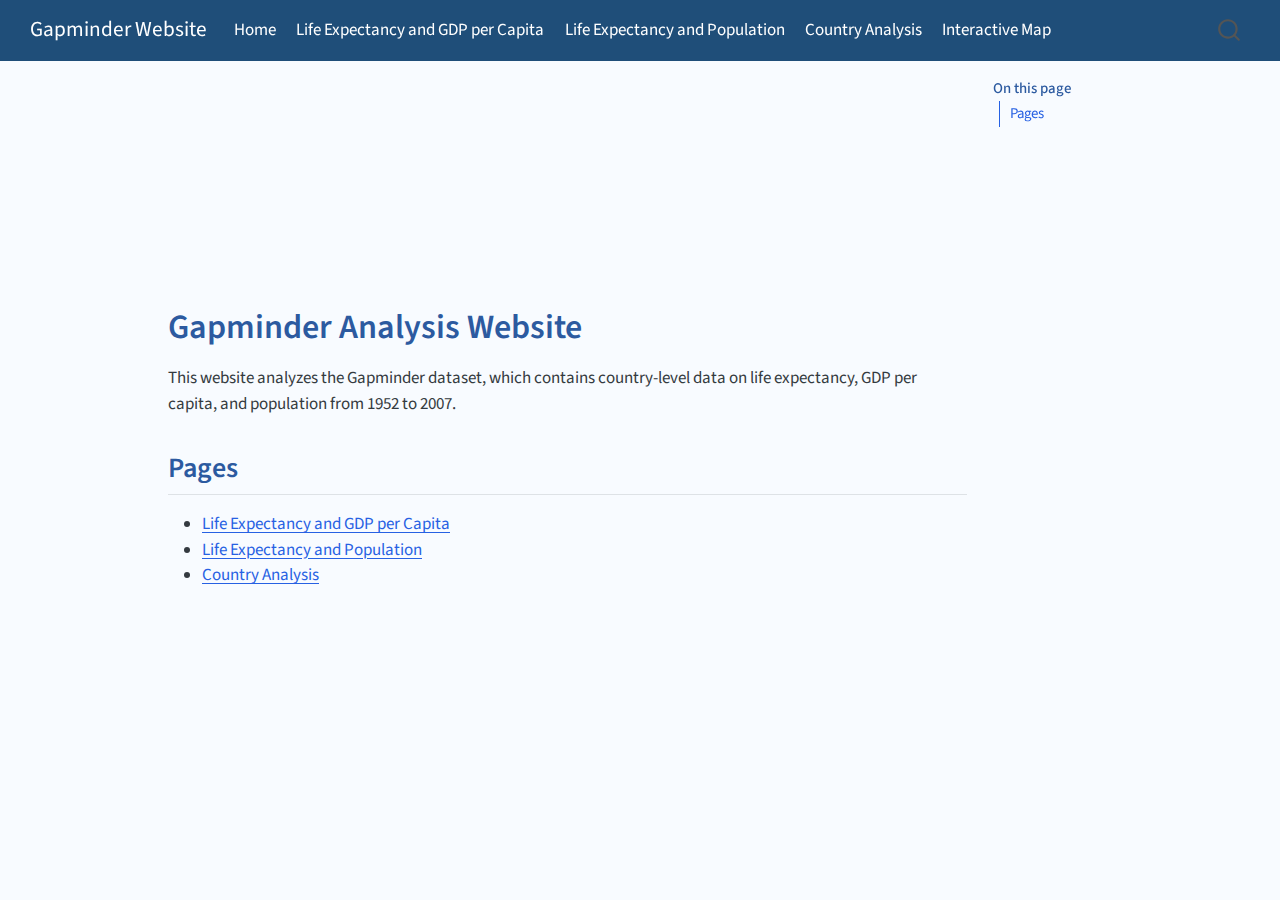
<file: docs/index.html>
<!DOCTYPE html>
<html xmlns="http://www.w3.org/1999/xhtml" lang="en" xml:lang="en"><head>

<meta charset="utf-8">
<meta name="generator" content="quarto-1.8.27">

<meta name="viewport" content="width=device-width, initial-scale=1.0, user-scalable=yes">


<title>Gapminder Analysis Website – Gapminder Website</title>
<style>
code{white-space: pre-wrap;}
span.smallcaps{font-variant: small-caps;}
div.columns{display: flex; gap: min(4vw, 1.5em);}
div.column{flex: auto; overflow-x: auto;}
div.hanging-indent{margin-left: 1.5em; text-indent: -1.5em;}
ul.task-list{list-style: none;}
ul.task-list li input[type="checkbox"] {
  width: 0.8em;
  margin: 0 0.8em 0.2em -1em; /* quarto-specific, see https://github.com/quarto-dev/quarto-cli/issues/4556 */ 
  vertical-align: middle;
}
</style>


<script src="site_libs/quarto-nav/quarto-nav.js"></script>
<script src="site_libs/quarto-nav/headroom.min.js"></script>
<script src="site_libs/clipboard/clipboard.min.js"></script>
<script src="site_libs/quarto-search/autocomplete.umd.js"></script>
<script src="site_libs/quarto-search/fuse.min.js"></script>
<script src="site_libs/quarto-search/quarto-search.js"></script>
<meta name="quarto:offset" content="./">
<script src="site_libs/quarto-html/quarto.js" type="module"></script>
<script src="site_libs/quarto-html/tabsets/tabsets.js" type="module"></script>
<script src="site_libs/quarto-html/axe/axe-check.js" type="module"></script>
<script src="site_libs/quarto-html/popper.min.js"></script>
<script src="site_libs/quarto-html/tippy.umd.min.js"></script>
<script src="site_libs/quarto-html/anchor.min.js"></script>
<link href="site_libs/quarto-html/tippy.css" rel="stylesheet">
<link href="site_libs/quarto-html/quarto-syntax-highlighting-ed96de9b727972fe78a7b5d16c58bf87.css" rel="stylesheet" id="quarto-text-highlighting-styles">
<script src="site_libs/bootstrap/bootstrap.min.js"></script>
<link href="site_libs/bootstrap/bootstrap-icons.css" rel="stylesheet">
<link href="site_libs/bootstrap/bootstrap-5b4ad623e5705c0698d39aec6f10cf02.min.css" rel="stylesheet" append-hash="true" id="quarto-bootstrap" data-mode="light">
<script id="quarto-search-options" type="application/json">{
  "location": "navbar",
  "copy-button": false,
  "collapse-after": 3,
  "panel-placement": "end",
  "type": "overlay",
  "limit": 50,
  "keyboard-shortcut": [
    "f",
    "/",
    "s"
  ],
  "show-item-context": false,
  "language": {
    "search-no-results-text": "No results",
    "search-matching-documents-text": "matching documents",
    "search-copy-link-title": "Copy link to search",
    "search-hide-matches-text": "Hide additional matches",
    "search-more-match-text": "more match in this document",
    "search-more-matches-text": "more matches in this document",
    "search-clear-button-title": "Clear",
    "search-text-placeholder": "",
    "search-detached-cancel-button-title": "Cancel",
    "search-submit-button-title": "Submit",
    "search-label": "Search"
  }
}</script>


<link rel="stylesheet" href="styles.css">
</head>

<body class="nav-fixed quarto-light">

<div id="quarto-search-results"></div>
  <header id="quarto-header" class="headroom fixed-top">
    <nav class="navbar navbar-expand-lg " data-bs-theme="dark">
      <div class="navbar-container container-fluid">
      <div class="navbar-brand-container mx-auto">
    <a class="navbar-brand" href="./index.html">
    <span class="navbar-title">Gapminder Website</span>
    </a>
  </div>
            <div id="quarto-search" class="" title="Search"></div>
          <button class="navbar-toggler" type="button" data-bs-toggle="collapse" data-bs-target="#navbarCollapse" aria-controls="navbarCollapse" role="menu" aria-expanded="false" aria-label="Toggle navigation" onclick="if (window.quartoToggleHeadroom) { window.quartoToggleHeadroom(); }">
  <span class="navbar-toggler-icon"></span>
</button>
          <div class="collapse navbar-collapse" id="navbarCollapse">
            <ul class="navbar-nav navbar-nav-scroll me-auto">
  <li class="nav-item">
    <a class="nav-link active" href="./index.html" aria-current="page"> 
<span class="menu-text">Home</span></a>
  </li>  
  <li class="nav-item">
    <a class="nav-link" href="./life-gdp.html"> 
<span class="menu-text">Life Expectancy and GDP per Capita</span></a>
  </li>  
  <li class="nav-item">
    <a class="nav-link" href="./life-population.html"> 
<span class="menu-text">Life Expectancy and Population</span></a>
  </li>  
  <li class="nav-item">
    <a class="nav-link" href="./country.html"> 
<span class="menu-text">Country Analysis</span></a>
  </li>  
  <li class="nav-item">
    <a class="nav-link" href="./map.html"> 
<span class="menu-text">Interactive Map</span></a>
  </li>  
</ul>
          </div> <!-- /navcollapse -->
            <div class="quarto-navbar-tools">
</div>
      </div> <!-- /container-fluid -->
    </nav>
</header>
<!-- content -->
<div id="quarto-content" class="quarto-container page-columns page-rows-contents page-layout-article page-navbar">
<!-- sidebar -->
<!-- margin-sidebar -->
    <div id="quarto-margin-sidebar" class="sidebar margin-sidebar">
        <nav id="TOC" role="doc-toc" class="toc-active">
    <h2 id="toc-title">On this page</h2>
   
  <ul>
  <li><a href="#pages" id="toc-pages" class="nav-link active" data-scroll-target="#pages">Pages</a></li>
  </ul>
</nav>
    </div>
<!-- main -->
<main class="content" id="quarto-document-content">

<header id="title-block-header" class="quarto-title-block default">
<div class="quarto-title">
<h1 class="title">Gapminder Analysis Website</h1>
</div>



<div class="quarto-title-meta">

    
  
    
  </div>
  


</header>


<p>This website analyzes the Gapminder dataset, which contains country-level data on life expectancy, GDP per capita, and population from 1952 to 2007.</p>
<section id="pages" class="level2">
<h2 class="anchored" data-anchor-id="pages">Pages</h2>
<ul>
<li><a href="./life-gdp.html">Life Expectancy and GDP per Capita</a></li>
<li><a href="./life-population.html">Life Expectancy and Population</a></li>
<li><a href="./country.html">Country Analysis</a></li>
</ul>


</section>

</main> <!-- /main -->
<script id="quarto-html-after-body" type="application/javascript">
  window.document.addEventListener("DOMContentLoaded", function (event) {
    const icon = "";
    const anchorJS = new window.AnchorJS();
    anchorJS.options = {
      placement: 'right',
      icon: icon
    };
    anchorJS.add('.anchored');
    const isCodeAnnotation = (el) => {
      for (const clz of el.classList) {
        if (clz.startsWith('code-annotation-')) {                     
          return true;
        }
      }
      return false;
    }
    const onCopySuccess = function(e) {
      // button target
      const button = e.trigger;
      // don't keep focus
      button.blur();
      // flash "checked"
      button.classList.add('code-copy-button-checked');
      var currentTitle = button.getAttribute("title");
      button.setAttribute("title", "Copied!");
      let tooltip;
      if (window.bootstrap) {
        button.setAttribute("data-bs-toggle", "tooltip");
        button.setAttribute("data-bs-placement", "left");
        button.setAttribute("data-bs-title", "Copied!");
        tooltip = new bootstrap.Tooltip(button, 
          { trigger: "manual", 
            customClass: "code-copy-button-tooltip",
            offset: [0, -8]});
        tooltip.show();    
      }
      setTimeout(function() {
        if (tooltip) {
          tooltip.hide();
          button.removeAttribute("data-bs-title");
          button.removeAttribute("data-bs-toggle");
          button.removeAttribute("data-bs-placement");
        }
        button.setAttribute("title", currentTitle);
        button.classList.remove('code-copy-button-checked');
      }, 1000);
      // clear code selection
      e.clearSelection();
    }
    const getTextToCopy = function(trigger) {
      const outerScaffold = trigger.parentElement.cloneNode(true);
      const codeEl = outerScaffold.querySelector('code');
      for (const childEl of codeEl.children) {
        if (isCodeAnnotation(childEl)) {
          childEl.remove();
        }
      }
      return codeEl.innerText;
    }
    const clipboard = new window.ClipboardJS('.code-copy-button:not([data-in-quarto-modal])', {
      text: getTextToCopy
    });
    clipboard.on('success', onCopySuccess);
    if (window.document.getElementById('quarto-embedded-source-code-modal')) {
      const clipboardModal = new window.ClipboardJS('.code-copy-button[data-in-quarto-modal]', {
        text: getTextToCopy,
        container: window.document.getElementById('quarto-embedded-source-code-modal')
      });
      clipboardModal.on('success', onCopySuccess);
    }
      var localhostRegex = new RegExp(/^(?:http|https):\/\/localhost\:?[0-9]*\//);
      var mailtoRegex = new RegExp(/^mailto:/);
        var filterRegex = new RegExp('/' + window.location.host + '/');
      var isInternal = (href) => {
          return filterRegex.test(href) || localhostRegex.test(href) || mailtoRegex.test(href);
      }
      // Inspect non-navigation links and adorn them if external
     var links = window.document.querySelectorAll('a[href]:not(.nav-link):not(.navbar-brand):not(.toc-action):not(.sidebar-link):not(.sidebar-item-toggle):not(.pagination-link):not(.no-external):not([aria-hidden]):not(.dropdown-item):not(.quarto-navigation-tool):not(.about-link)');
      for (var i=0; i<links.length; i++) {
        const link = links[i];
        if (!isInternal(link.href)) {
          // undo the damage that might have been done by quarto-nav.js in the case of
          // links that we want to consider external
          if (link.dataset.originalHref !== undefined) {
            link.href = link.dataset.originalHref;
          }
        }
      }
    function tippyHover(el, contentFn, onTriggerFn, onUntriggerFn) {
      const config = {
        allowHTML: true,
        maxWidth: 500,
        delay: 100,
        arrow: false,
        appendTo: function(el) {
            return el.parentElement;
        },
        interactive: true,
        interactiveBorder: 10,
        theme: 'quarto',
        placement: 'bottom-start',
      };
      if (contentFn) {
        config.content = contentFn;
      }
      if (onTriggerFn) {
        config.onTrigger = onTriggerFn;
      }
      if (onUntriggerFn) {
        config.onUntrigger = onUntriggerFn;
      }
      window.tippy(el, config); 
    }
    const noterefs = window.document.querySelectorAll('a[role="doc-noteref"]');
    for (var i=0; i<noterefs.length; i++) {
      const ref = noterefs[i];
      tippyHover(ref, function() {
        // use id or data attribute instead here
        let href = ref.getAttribute('data-footnote-href') || ref.getAttribute('href');
        try { href = new URL(href).hash; } catch {}
        const id = href.replace(/^#\/?/, "");
        const note = window.document.getElementById(id);
        if (note) {
          return note.innerHTML;
        } else {
          return "";
        }
      });
    }
    const xrefs = window.document.querySelectorAll('a.quarto-xref');
    const processXRef = (id, note) => {
      // Strip column container classes
      const stripColumnClz = (el) => {
        el.classList.remove("page-full", "page-columns");
        if (el.children) {
          for (const child of el.children) {
            stripColumnClz(child);
          }
        }
      }
      stripColumnClz(note)
      if (id === null || id.startsWith('sec-')) {
        // Special case sections, only their first couple elements
        const container = document.createElement("div");
        if (note.children && note.children.length > 2) {
          container.appendChild(note.children[0].cloneNode(true));
          for (let i = 1; i < note.children.length; i++) {
            const child = note.children[i];
            if (child.tagName === "P" && child.innerText === "") {
              continue;
            } else {
              container.appendChild(child.cloneNode(true));
              break;
            }
          }
          if (window.Quarto?.typesetMath) {
            window.Quarto.typesetMath(container);
          }
          return container.innerHTML
        } else {
          if (window.Quarto?.typesetMath) {
            window.Quarto.typesetMath(note);
          }
          return note.innerHTML;
        }
      } else {
        // Remove any anchor links if they are present
        const anchorLink = note.querySelector('a.anchorjs-link');
        if (anchorLink) {
          anchorLink.remove();
        }
        if (window.Quarto?.typesetMath) {
          window.Quarto.typesetMath(note);
        }
        if (note.classList.contains("callout")) {
          return note.outerHTML;
        } else {
          return note.innerHTML;
        }
      }
    }
    for (var i=0; i<xrefs.length; i++) {
      const xref = xrefs[i];
      tippyHover(xref, undefined, function(instance) {
        instance.disable();
        let url = xref.getAttribute('href');
        let hash = undefined; 
        if (url.startsWith('#')) {
          hash = url;
        } else {
          try { hash = new URL(url).hash; } catch {}
        }
        if (hash) {
          const id = hash.replace(/^#\/?/, "");
          const note = window.document.getElementById(id);
          if (note !== null) {
            try {
              const html = processXRef(id, note.cloneNode(true));
              instance.setContent(html);
            } finally {
              instance.enable();
              instance.show();
            }
          } else {
            // See if we can fetch this
            fetch(url.split('#')[0])
            .then(res => res.text())
            .then(html => {
              const parser = new DOMParser();
              const htmlDoc = parser.parseFromString(html, "text/html");
              const note = htmlDoc.getElementById(id);
              if (note !== null) {
                const html = processXRef(id, note);
                instance.setContent(html);
              } 
            }).finally(() => {
              instance.enable();
              instance.show();
            });
          }
        } else {
          // See if we can fetch a full url (with no hash to target)
          // This is a special case and we should probably do some content thinning / targeting
          fetch(url)
          .then(res => res.text())
          .then(html => {
            const parser = new DOMParser();
            const htmlDoc = parser.parseFromString(html, "text/html");
            const note = htmlDoc.querySelector('main.content');
            if (note !== null) {
              // This should only happen for chapter cross references
              // (since there is no id in the URL)
              // remove the first header
              if (note.children.length > 0 && note.children[0].tagName === "HEADER") {
                note.children[0].remove();
              }
              const html = processXRef(null, note);
              instance.setContent(html);
            } 
          }).finally(() => {
            instance.enable();
            instance.show();
          });
        }
      }, function(instance) {
      });
    }
        let selectedAnnoteEl;
        const selectorForAnnotation = ( cell, annotation) => {
          let cellAttr = 'data-code-cell="' + cell + '"';
          let lineAttr = 'data-code-annotation="' +  annotation + '"';
          const selector = 'span[' + cellAttr + '][' + lineAttr + ']';
          return selector;
        }
        const selectCodeLines = (annoteEl) => {
          const doc = window.document;
          const targetCell = annoteEl.getAttribute("data-target-cell");
          const targetAnnotation = annoteEl.getAttribute("data-target-annotation");
          const annoteSpan = window.document.querySelector(selectorForAnnotation(targetCell, targetAnnotation));
          const lines = annoteSpan.getAttribute("data-code-lines").split(",");
          const lineIds = lines.map((line) => {
            return targetCell + "-" + line;
          })
          let top = null;
          let height = null;
          let parent = null;
          if (lineIds.length > 0) {
              //compute the position of the single el (top and bottom and make a div)
              const el = window.document.getElementById(lineIds[0]);
              top = el.offsetTop;
              height = el.offsetHeight;
              parent = el.parentElement.parentElement;
            if (lineIds.length > 1) {
              const lastEl = window.document.getElementById(lineIds[lineIds.length - 1]);
              const bottom = lastEl.offsetTop + lastEl.offsetHeight;
              height = bottom - top;
            }
            if (top !== null && height !== null && parent !== null) {
              // cook up a div (if necessary) and position it 
              let div = window.document.getElementById("code-annotation-line-highlight");
              if (div === null) {
                div = window.document.createElement("div");
                div.setAttribute("id", "code-annotation-line-highlight");
                div.style.position = 'absolute';
                parent.appendChild(div);
              }
              div.style.top = top - 2 + "px";
              div.style.height = height + 4 + "px";
              div.style.left = 0;
              let gutterDiv = window.document.getElementById("code-annotation-line-highlight-gutter");
              if (gutterDiv === null) {
                gutterDiv = window.document.createElement("div");
                gutterDiv.setAttribute("id", "code-annotation-line-highlight-gutter");
                gutterDiv.style.position = 'absolute';
                const codeCell = window.document.getElementById(targetCell);
                const gutter = codeCell.querySelector('.code-annotation-gutter');
                gutter.appendChild(gutterDiv);
              }
              gutterDiv.style.top = top - 2 + "px";
              gutterDiv.style.height = height + 4 + "px";
            }
            selectedAnnoteEl = annoteEl;
          }
        };
        const unselectCodeLines = () => {
          const elementsIds = ["code-annotation-line-highlight", "code-annotation-line-highlight-gutter"];
          elementsIds.forEach((elId) => {
            const div = window.document.getElementById(elId);
            if (div) {
              div.remove();
            }
          });
          selectedAnnoteEl = undefined;
        };
          // Handle positioning of the toggle
      window.addEventListener(
        "resize",
        throttle(() => {
          elRect = undefined;
          if (selectedAnnoteEl) {
            selectCodeLines(selectedAnnoteEl);
          }
        }, 10)
      );
      function throttle(fn, ms) {
      let throttle = false;
      let timer;
        return (...args) => {
          if(!throttle) { // first call gets through
              fn.apply(this, args);
              throttle = true;
          } else { // all the others get throttled
              if(timer) clearTimeout(timer); // cancel #2
              timer = setTimeout(() => {
                fn.apply(this, args);
                timer = throttle = false;
              }, ms);
          }
        };
      }
        // Attach click handler to the DT
        const annoteDls = window.document.querySelectorAll('dt[data-target-cell]');
        for (const annoteDlNode of annoteDls) {
          annoteDlNode.addEventListener('click', (event) => {
            const clickedEl = event.target;
            if (clickedEl !== selectedAnnoteEl) {
              unselectCodeLines();
              const activeEl = window.document.querySelector('dt[data-target-cell].code-annotation-active');
              if (activeEl) {
                activeEl.classList.remove('code-annotation-active');
              }
              selectCodeLines(clickedEl);
              clickedEl.classList.add('code-annotation-active');
            } else {
              // Unselect the line
              unselectCodeLines();
              clickedEl.classList.remove('code-annotation-active');
            }
          });
        }
    const findCites = (el) => {
      const parentEl = el.parentElement;
      if (parentEl) {
        const cites = parentEl.dataset.cites;
        if (cites) {
          return {
            el,
            cites: cites.split(' ')
          };
        } else {
          return findCites(el.parentElement)
        }
      } else {
        return undefined;
      }
    };
    var bibliorefs = window.document.querySelectorAll('a[role="doc-biblioref"]');
    for (var i=0; i<bibliorefs.length; i++) {
      const ref = bibliorefs[i];
      const citeInfo = findCites(ref);
      if (citeInfo) {
        tippyHover(citeInfo.el, function() {
          var popup = window.document.createElement('div');
          citeInfo.cites.forEach(function(cite) {
            var citeDiv = window.document.createElement('div');
            citeDiv.classList.add('hanging-indent');
            citeDiv.classList.add('csl-entry');
            var biblioDiv = window.document.getElementById('ref-' + cite);
            if (biblioDiv) {
              citeDiv.innerHTML = biblioDiv.innerHTML;
            }
            popup.appendChild(citeDiv);
          });
          return popup.innerHTML;
        });
      }
    }
  });
  </script>
</div> <!-- /content -->




</body></html>
</file>
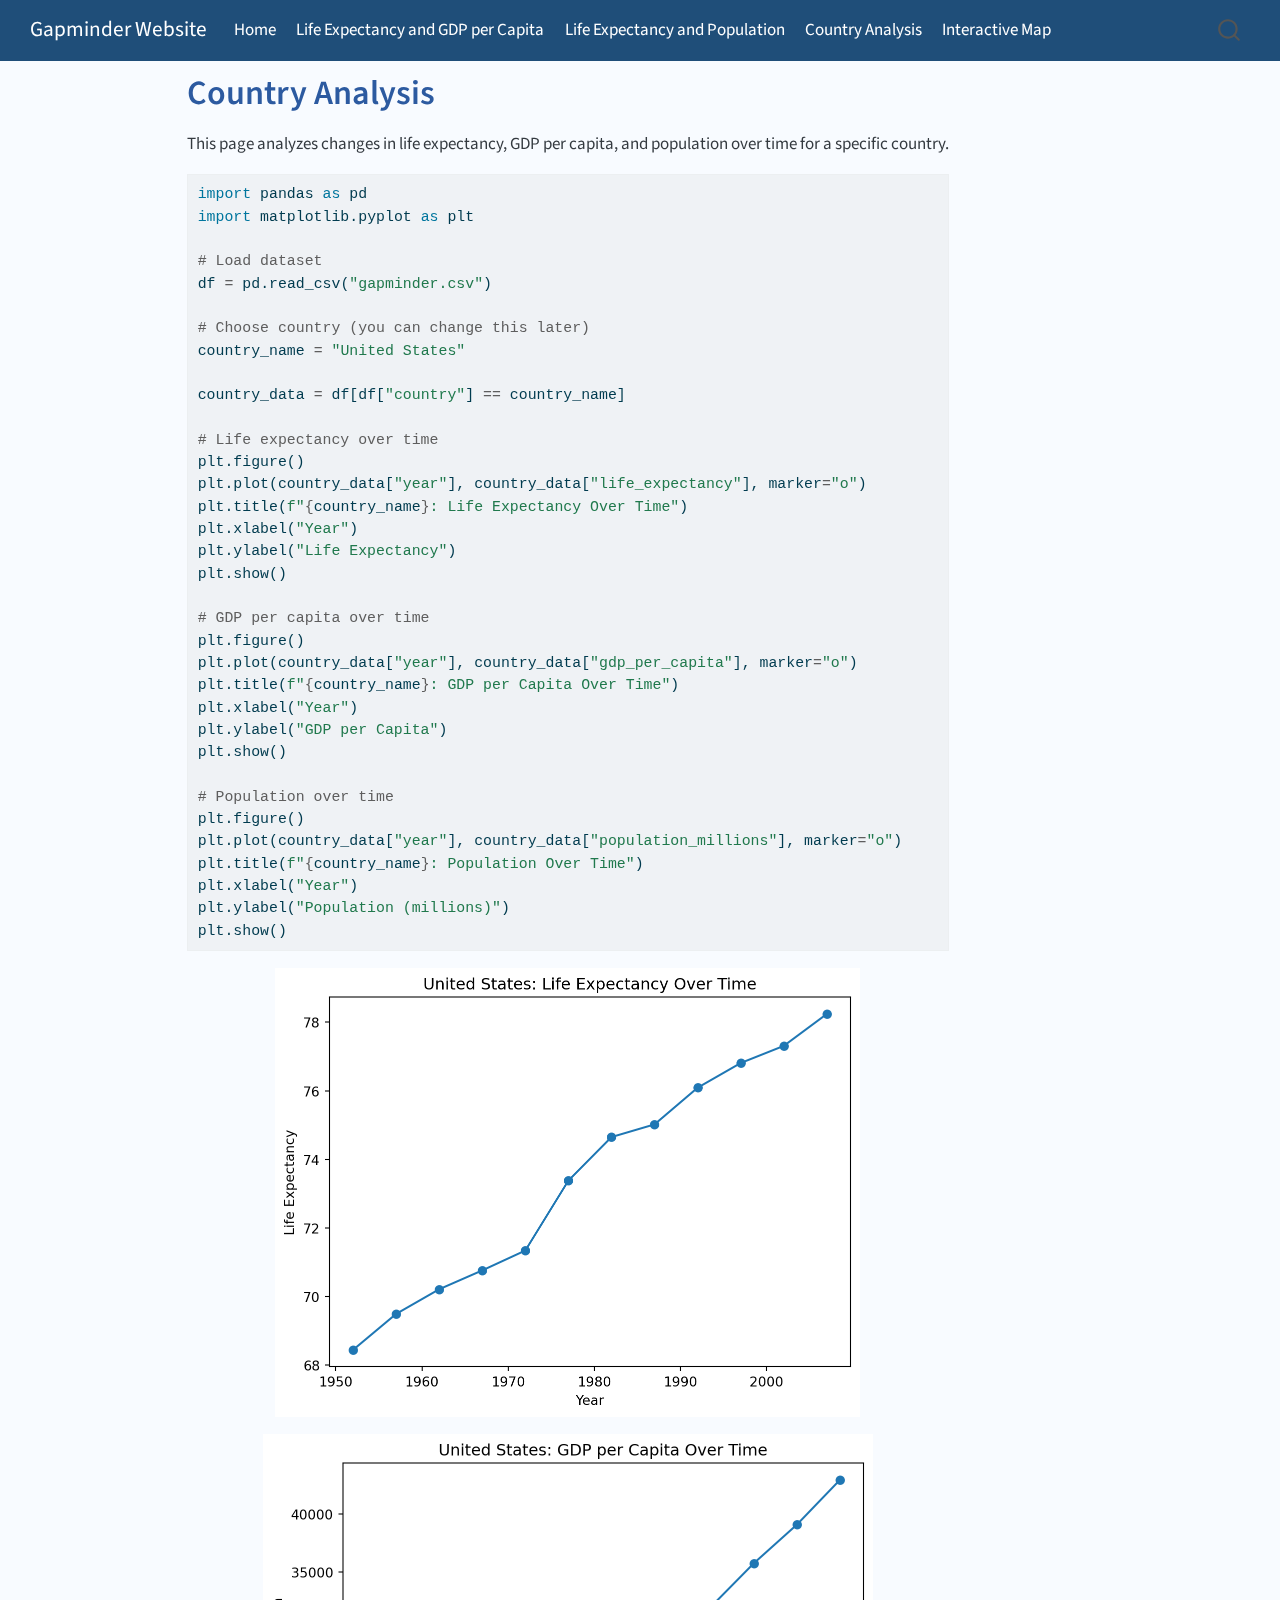
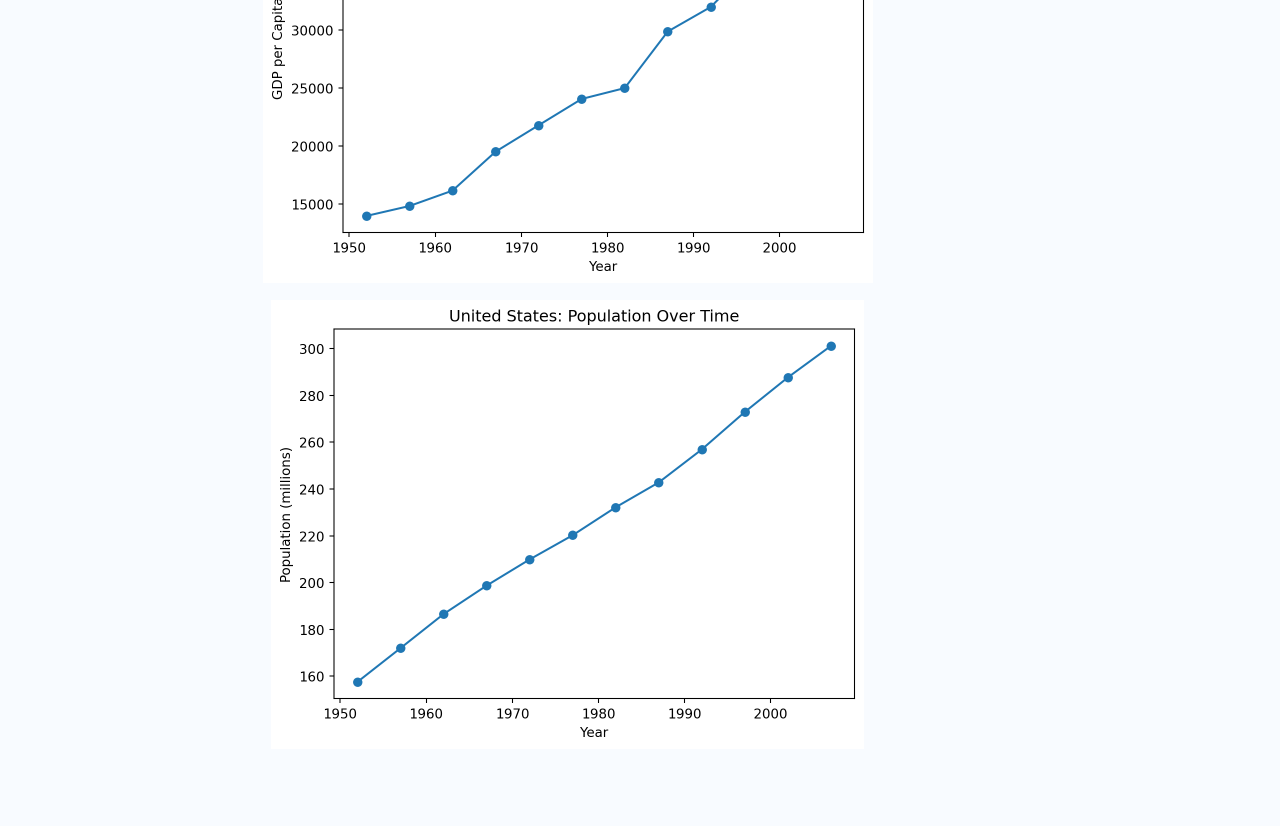
<file: docs/country.html>
<!DOCTYPE html>
<html xmlns="http://www.w3.org/1999/xhtml" lang="en" xml:lang="en"><head>

<meta charset="utf-8">
<meta name="generator" content="quarto-1.8.27">

<meta name="viewport" content="width=device-width, initial-scale=1.0, user-scalable=yes">


<title>Country Analysis – Gapminder Website</title>
<style>
code{white-space: pre-wrap;}
span.smallcaps{font-variant: small-caps;}
div.columns{display: flex; gap: min(4vw, 1.5em);}
div.column{flex: auto; overflow-x: auto;}
div.hanging-indent{margin-left: 1.5em; text-indent: -1.5em;}
ul.task-list{list-style: none;}
ul.task-list li input[type="checkbox"] {
  width: 0.8em;
  margin: 0 0.8em 0.2em -1em; /* quarto-specific, see https://github.com/quarto-dev/quarto-cli/issues/4556 */ 
  vertical-align: middle;
}
/* CSS for syntax highlighting */
html { -webkit-text-size-adjust: 100%; }
pre > code.sourceCode { white-space: pre; position: relative; }
pre > code.sourceCode > span { display: inline-block; line-height: 1.25; }
pre > code.sourceCode > span:empty { height: 1.2em; }
.sourceCode { overflow: visible; }
code.sourceCode > span { color: inherit; text-decoration: inherit; }
div.sourceCode { margin: 1em 0; }
pre.sourceCode { margin: 0; }
@media screen {
div.sourceCode { overflow: auto; }
}
@media print {
pre > code.sourceCode { white-space: pre-wrap; }
pre > code.sourceCode > span { text-indent: -5em; padding-left: 5em; }
}
pre.numberSource code
  { counter-reset: source-line 0; }
pre.numberSource code > span
  { position: relative; left: -4em; counter-increment: source-line; }
pre.numberSource code > span > a:first-child::before
  { content: counter(source-line);
    position: relative; left: -1em; text-align: right; vertical-align: baseline;
    border: none; display: inline-block;
    -webkit-touch-callout: none; -webkit-user-select: none;
    -khtml-user-select: none; -moz-user-select: none;
    -ms-user-select: none; user-select: none;
    padding: 0 4px; width: 4em;
  }
pre.numberSource { margin-left: 3em;  padding-left: 4px; }
div.sourceCode
  {   }
@media screen {
pre > code.sourceCode > span > a:first-child::before { text-decoration: underline; }
}
</style>


<script src="site_libs/quarto-nav/quarto-nav.js"></script>
<script src="site_libs/quarto-nav/headroom.min.js"></script>
<script src="site_libs/clipboard/clipboard.min.js"></script>
<script src="site_libs/quarto-search/autocomplete.umd.js"></script>
<script src="site_libs/quarto-search/fuse.min.js"></script>
<script src="site_libs/quarto-search/quarto-search.js"></script>
<meta name="quarto:offset" content="./">
<script src="site_libs/quarto-html/quarto.js" type="module"></script>
<script src="site_libs/quarto-html/tabsets/tabsets.js" type="module"></script>
<script src="site_libs/quarto-html/axe/axe-check.js" type="module"></script>
<script src="site_libs/quarto-html/popper.min.js"></script>
<script src="site_libs/quarto-html/tippy.umd.min.js"></script>
<script src="site_libs/quarto-html/anchor.min.js"></script>
<link href="site_libs/quarto-html/tippy.css" rel="stylesheet">
<link href="site_libs/quarto-html/quarto-syntax-highlighting-ed96de9b727972fe78a7b5d16c58bf87.css" rel="stylesheet" id="quarto-text-highlighting-styles">
<script src="site_libs/bootstrap/bootstrap.min.js"></script>
<link href="site_libs/bootstrap/bootstrap-icons.css" rel="stylesheet">
<link href="site_libs/bootstrap/bootstrap-5b4ad623e5705c0698d39aec6f10cf02.min.css" rel="stylesheet" append-hash="true" id="quarto-bootstrap" data-mode="light">
<script id="quarto-search-options" type="application/json">{
  "location": "navbar",
  "copy-button": false,
  "collapse-after": 3,
  "panel-placement": "end",
  "type": "overlay",
  "limit": 50,
  "keyboard-shortcut": [
    "f",
    "/",
    "s"
  ],
  "show-item-context": false,
  "language": {
    "search-no-results-text": "No results",
    "search-matching-documents-text": "matching documents",
    "search-copy-link-title": "Copy link to search",
    "search-hide-matches-text": "Hide additional matches",
    "search-more-match-text": "more match in this document",
    "search-more-matches-text": "more matches in this document",
    "search-clear-button-title": "Clear",
    "search-text-placeholder": "",
    "search-detached-cancel-button-title": "Cancel",
    "search-submit-button-title": "Submit",
    "search-label": "Search"
  }
}</script>


<link rel="stylesheet" href="styles.css">
</head>

<body class="nav-fixed quarto-light">

<div id="quarto-search-results"></div>
  <header id="quarto-header" class="headroom fixed-top">
    <nav class="navbar navbar-expand-lg " data-bs-theme="dark">
      <div class="navbar-container container-fluid">
      <div class="navbar-brand-container mx-auto">
    <a class="navbar-brand" href="./index.html">
    <span class="navbar-title">Gapminder Website</span>
    </a>
  </div>
            <div id="quarto-search" class="" title="Search"></div>
          <button class="navbar-toggler" type="button" data-bs-toggle="collapse" data-bs-target="#navbarCollapse" aria-controls="navbarCollapse" role="menu" aria-expanded="false" aria-label="Toggle navigation" onclick="if (window.quartoToggleHeadroom) { window.quartoToggleHeadroom(); }">
  <span class="navbar-toggler-icon"></span>
</button>
          <div class="collapse navbar-collapse" id="navbarCollapse">
            <ul class="navbar-nav navbar-nav-scroll me-auto">
  <li class="nav-item">
    <a class="nav-link" href="./index.html"> 
<span class="menu-text">Home</span></a>
  </li>  
  <li class="nav-item">
    <a class="nav-link" href="./life-gdp.html"> 
<span class="menu-text">Life Expectancy and GDP per Capita</span></a>
  </li>  
  <li class="nav-item">
    <a class="nav-link" href="./life-population.html"> 
<span class="menu-text">Life Expectancy and Population</span></a>
  </li>  
  <li class="nav-item">
    <a class="nav-link active" href="./country.html" aria-current="page"> 
<span class="menu-text">Country Analysis</span></a>
  </li>  
  <li class="nav-item">
    <a class="nav-link" href="./map.html"> 
<span class="menu-text">Interactive Map</span></a>
  </li>  
</ul>
          </div> <!-- /navcollapse -->
            <div class="quarto-navbar-tools">
</div>
      </div> <!-- /container-fluid -->
    </nav>
</header>
<!-- content -->
<div id="quarto-content" class="quarto-container page-columns page-rows-contents page-layout-article page-navbar">
<!-- sidebar -->
<!-- margin-sidebar -->
    <div id="quarto-margin-sidebar" class="sidebar margin-sidebar zindex-bottom">
        
    </div>
<!-- main -->
<main class="content" id="quarto-document-content">

<header id="title-block-header" class="quarto-title-block default">
<div class="quarto-title">
<h1 class="title">Country Analysis</h1>
</div>



<div class="quarto-title-meta">

    
  
    
  </div>
  


</header>


<p>This page analyzes changes in life expectancy, GDP per capita, and population over time for a specific country.</p>
<div id="e5f971f2" class="cell" data-execution_count="1">
<div class="code-copy-outer-scaffold"><div class="sourceCode cell-code" id="cb1"><pre class="sourceCode python code-with-copy"><code class="sourceCode python"><span id="cb1-1"><a href="#cb1-1" aria-hidden="true" tabindex="-1"></a><span class="im">import</span> pandas <span class="im">as</span> pd</span>
<span id="cb1-2"><a href="#cb1-2" aria-hidden="true" tabindex="-1"></a><span class="im">import</span> matplotlib.pyplot <span class="im">as</span> plt</span>
<span id="cb1-3"><a href="#cb1-3" aria-hidden="true" tabindex="-1"></a></span>
<span id="cb1-4"><a href="#cb1-4" aria-hidden="true" tabindex="-1"></a><span class="co"># Load dataset</span></span>
<span id="cb1-5"><a href="#cb1-5" aria-hidden="true" tabindex="-1"></a>df <span class="op">=</span> pd.read_csv(<span class="st">"gapminder.csv"</span>)</span>
<span id="cb1-6"><a href="#cb1-6" aria-hidden="true" tabindex="-1"></a></span>
<span id="cb1-7"><a href="#cb1-7" aria-hidden="true" tabindex="-1"></a><span class="co"># Choose country (you can change this later)</span></span>
<span id="cb1-8"><a href="#cb1-8" aria-hidden="true" tabindex="-1"></a>country_name <span class="op">=</span> <span class="st">"United States"</span></span>
<span id="cb1-9"><a href="#cb1-9" aria-hidden="true" tabindex="-1"></a></span>
<span id="cb1-10"><a href="#cb1-10" aria-hidden="true" tabindex="-1"></a>country_data <span class="op">=</span> df[df[<span class="st">"country"</span>] <span class="op">==</span> country_name]</span>
<span id="cb1-11"><a href="#cb1-11" aria-hidden="true" tabindex="-1"></a></span>
<span id="cb1-12"><a href="#cb1-12" aria-hidden="true" tabindex="-1"></a><span class="co"># Life expectancy over time</span></span>
<span id="cb1-13"><a href="#cb1-13" aria-hidden="true" tabindex="-1"></a>plt.figure()</span>
<span id="cb1-14"><a href="#cb1-14" aria-hidden="true" tabindex="-1"></a>plt.plot(country_data[<span class="st">"year"</span>], country_data[<span class="st">"life_expectancy"</span>], marker<span class="op">=</span><span class="st">"o"</span>)</span>
<span id="cb1-15"><a href="#cb1-15" aria-hidden="true" tabindex="-1"></a>plt.title(<span class="ss">f"</span><span class="sc">{</span>country_name<span class="sc">}</span><span class="ss">: Life Expectancy Over Time"</span>)</span>
<span id="cb1-16"><a href="#cb1-16" aria-hidden="true" tabindex="-1"></a>plt.xlabel(<span class="st">"Year"</span>)</span>
<span id="cb1-17"><a href="#cb1-17" aria-hidden="true" tabindex="-1"></a>plt.ylabel(<span class="st">"Life Expectancy"</span>)</span>
<span id="cb1-18"><a href="#cb1-18" aria-hidden="true" tabindex="-1"></a>plt.show()</span>
<span id="cb1-19"><a href="#cb1-19" aria-hidden="true" tabindex="-1"></a></span>
<span id="cb1-20"><a href="#cb1-20" aria-hidden="true" tabindex="-1"></a><span class="co"># GDP per capita over time</span></span>
<span id="cb1-21"><a href="#cb1-21" aria-hidden="true" tabindex="-1"></a>plt.figure()</span>
<span id="cb1-22"><a href="#cb1-22" aria-hidden="true" tabindex="-1"></a>plt.plot(country_data[<span class="st">"year"</span>], country_data[<span class="st">"gdp_per_capita"</span>], marker<span class="op">=</span><span class="st">"o"</span>)</span>
<span id="cb1-23"><a href="#cb1-23" aria-hidden="true" tabindex="-1"></a>plt.title(<span class="ss">f"</span><span class="sc">{</span>country_name<span class="sc">}</span><span class="ss">: GDP per Capita Over Time"</span>)</span>
<span id="cb1-24"><a href="#cb1-24" aria-hidden="true" tabindex="-1"></a>plt.xlabel(<span class="st">"Year"</span>)</span>
<span id="cb1-25"><a href="#cb1-25" aria-hidden="true" tabindex="-1"></a>plt.ylabel(<span class="st">"GDP per Capita"</span>)</span>
<span id="cb1-26"><a href="#cb1-26" aria-hidden="true" tabindex="-1"></a>plt.show()</span>
<span id="cb1-27"><a href="#cb1-27" aria-hidden="true" tabindex="-1"></a></span>
<span id="cb1-28"><a href="#cb1-28" aria-hidden="true" tabindex="-1"></a><span class="co"># Population over time</span></span>
<span id="cb1-29"><a href="#cb1-29" aria-hidden="true" tabindex="-1"></a>plt.figure()</span>
<span id="cb1-30"><a href="#cb1-30" aria-hidden="true" tabindex="-1"></a>plt.plot(country_data[<span class="st">"year"</span>], country_data[<span class="st">"population_millions"</span>], marker<span class="op">=</span><span class="st">"o"</span>)</span>
<span id="cb1-31"><a href="#cb1-31" aria-hidden="true" tabindex="-1"></a>plt.title(<span class="ss">f"</span><span class="sc">{</span>country_name<span class="sc">}</span><span class="ss">: Population Over Time"</span>)</span>
<span id="cb1-32"><a href="#cb1-32" aria-hidden="true" tabindex="-1"></a>plt.xlabel(<span class="st">"Year"</span>)</span>
<span id="cb1-33"><a href="#cb1-33" aria-hidden="true" tabindex="-1"></a>plt.ylabel(<span class="st">"Population (millions)"</span>)</span>
<span id="cb1-34"><a href="#cb1-34" aria-hidden="true" tabindex="-1"></a>plt.show()</span></code></pre></div><button title="Copy to Clipboard" class="code-copy-button"><i class="bi"></i></button></div>
<div class="cell-output cell-output-display">
<div>
<figure class="figure">
<p><img src="country_files/figure-html/cell-2-output-1.png" width="585" height="449" class="figure-img"></p>
</figure>
</div>
</div>
<div class="cell-output cell-output-display">
<div>
<figure class="figure">
<p><img src="country_files/figure-html/cell-2-output-2.png" width="610" height="449" class="figure-img"></p>
</figure>
</div>
</div>
<div class="cell-output cell-output-display">
<div>
<figure class="figure">
<p><img src="country_files/figure-html/cell-2-output-3.png" width="593" height="449" class="figure-img"></p>
</figure>
</div>
</div>
</div>



</main> <!-- /main -->
<script id="quarto-html-after-body" type="application/javascript">
  window.document.addEventListener("DOMContentLoaded", function (event) {
    const icon = "";
    const anchorJS = new window.AnchorJS();
    anchorJS.options = {
      placement: 'right',
      icon: icon
    };
    anchorJS.add('.anchored');
    const isCodeAnnotation = (el) => {
      for (const clz of el.classList) {
        if (clz.startsWith('code-annotation-')) {                     
          return true;
        }
      }
      return false;
    }
    const onCopySuccess = function(e) {
      // button target
      const button = e.trigger;
      // don't keep focus
      button.blur();
      // flash "checked"
      button.classList.add('code-copy-button-checked');
      var currentTitle = button.getAttribute("title");
      button.setAttribute("title", "Copied!");
      let tooltip;
      if (window.bootstrap) {
        button.setAttribute("data-bs-toggle", "tooltip");
        button.setAttribute("data-bs-placement", "left");
        button.setAttribute("data-bs-title", "Copied!");
        tooltip = new bootstrap.Tooltip(button, 
          { trigger: "manual", 
            customClass: "code-copy-button-tooltip",
            offset: [0, -8]});
        tooltip.show();    
      }
      setTimeout(function() {
        if (tooltip) {
          tooltip.hide();
          button.removeAttribute("data-bs-title");
          button.removeAttribute("data-bs-toggle");
          button.removeAttribute("data-bs-placement");
        }
        button.setAttribute("title", currentTitle);
        button.classList.remove('code-copy-button-checked');
      }, 1000);
      // clear code selection
      e.clearSelection();
    }
    const getTextToCopy = function(trigger) {
      const outerScaffold = trigger.parentElement.cloneNode(true);
      const codeEl = outerScaffold.querySelector('code');
      for (const childEl of codeEl.children) {
        if (isCodeAnnotation(childEl)) {
          childEl.remove();
        }
      }
      return codeEl.innerText;
    }
    const clipboard = new window.ClipboardJS('.code-copy-button:not([data-in-quarto-modal])', {
      text: getTextToCopy
    });
    clipboard.on('success', onCopySuccess);
    if (window.document.getElementById('quarto-embedded-source-code-modal')) {
      const clipboardModal = new window.ClipboardJS('.code-copy-button[data-in-quarto-modal]', {
        text: getTextToCopy,
        container: window.document.getElementById('quarto-embedded-source-code-modal')
      });
      clipboardModal.on('success', onCopySuccess);
    }
      var localhostRegex = new RegExp(/^(?:http|https):\/\/localhost\:?[0-9]*\//);
      var mailtoRegex = new RegExp(/^mailto:/);
        var filterRegex = new RegExp('/' + window.location.host + '/');
      var isInternal = (href) => {
          return filterRegex.test(href) || localhostRegex.test(href) || mailtoRegex.test(href);
      }
      // Inspect non-navigation links and adorn them if external
     var links = window.document.querySelectorAll('a[href]:not(.nav-link):not(.navbar-brand):not(.toc-action):not(.sidebar-link):not(.sidebar-item-toggle):not(.pagination-link):not(.no-external):not([aria-hidden]):not(.dropdown-item):not(.quarto-navigation-tool):not(.about-link)');
      for (var i=0; i<links.length; i++) {
        const link = links[i];
        if (!isInternal(link.href)) {
          // undo the damage that might have been done by quarto-nav.js in the case of
          // links that we want to consider external
          if (link.dataset.originalHref !== undefined) {
            link.href = link.dataset.originalHref;
          }
        }
      }
    function tippyHover(el, contentFn, onTriggerFn, onUntriggerFn) {
      const config = {
        allowHTML: true,
        maxWidth: 500,
        delay: 100,
        arrow: false,
        appendTo: function(el) {
            return el.parentElement;
        },
        interactive: true,
        interactiveBorder: 10,
        theme: 'quarto',
        placement: 'bottom-start',
      };
      if (contentFn) {
        config.content = contentFn;
      }
      if (onTriggerFn) {
        config.onTrigger = onTriggerFn;
      }
      if (onUntriggerFn) {
        config.onUntrigger = onUntriggerFn;
      }
      window.tippy(el, config); 
    }
    const noterefs = window.document.querySelectorAll('a[role="doc-noteref"]');
    for (var i=0; i<noterefs.length; i++) {
      const ref = noterefs[i];
      tippyHover(ref, function() {
        // use id or data attribute instead here
        let href = ref.getAttribute('data-footnote-href') || ref.getAttribute('href');
        try { href = new URL(href).hash; } catch {}
        const id = href.replace(/^#\/?/, "");
        const note = window.document.getElementById(id);
        if (note) {
          return note.innerHTML;
        } else {
          return "";
        }
      });
    }
    const xrefs = window.document.querySelectorAll('a.quarto-xref');
    const processXRef = (id, note) => {
      // Strip column container classes
      const stripColumnClz = (el) => {
        el.classList.remove("page-full", "page-columns");
        if (el.children) {
          for (const child of el.children) {
            stripColumnClz(child);
          }
        }
      }
      stripColumnClz(note)
      if (id === null || id.startsWith('sec-')) {
        // Special case sections, only their first couple elements
        const container = document.createElement("div");
        if (note.children && note.children.length > 2) {
          container.appendChild(note.children[0].cloneNode(true));
          for (let i = 1; i < note.children.length; i++) {
            const child = note.children[i];
            if (child.tagName === "P" && child.innerText === "") {
              continue;
            } else {
              container.appendChild(child.cloneNode(true));
              break;
            }
          }
          if (window.Quarto?.typesetMath) {
            window.Quarto.typesetMath(container);
          }
          return container.innerHTML
        } else {
          if (window.Quarto?.typesetMath) {
            window.Quarto.typesetMath(note);
          }
          return note.innerHTML;
        }
      } else {
        // Remove any anchor links if they are present
        const anchorLink = note.querySelector('a.anchorjs-link');
        if (anchorLink) {
          anchorLink.remove();
        }
        if (window.Quarto?.typesetMath) {
          window.Quarto.typesetMath(note);
        }
        if (note.classList.contains("callout")) {
          return note.outerHTML;
        } else {
          return note.innerHTML;
        }
      }
    }
    for (var i=0; i<xrefs.length; i++) {
      const xref = xrefs[i];
      tippyHover(xref, undefined, function(instance) {
        instance.disable();
        let url = xref.getAttribute('href');
        let hash = undefined; 
        if (url.startsWith('#')) {
          hash = url;
        } else {
          try { hash = new URL(url).hash; } catch {}
        }
        if (hash) {
          const id = hash.replace(/^#\/?/, "");
          const note = window.document.getElementById(id);
          if (note !== null) {
            try {
              const html = processXRef(id, note.cloneNode(true));
              instance.setContent(html);
            } finally {
              instance.enable();
              instance.show();
            }
          } else {
            // See if we can fetch this
            fetch(url.split('#')[0])
            .then(res => res.text())
            .then(html => {
              const parser = new DOMParser();
              const htmlDoc = parser.parseFromString(html, "text/html");
              const note = htmlDoc.getElementById(id);
              if (note !== null) {
                const html = processXRef(id, note);
                instance.setContent(html);
              } 
            }).finally(() => {
              instance.enable();
              instance.show();
            });
          }
        } else {
          // See if we can fetch a full url (with no hash to target)
          // This is a special case and we should probably do some content thinning / targeting
          fetch(url)
          .then(res => res.text())
          .then(html => {
            const parser = new DOMParser();
            const htmlDoc = parser.parseFromString(html, "text/html");
            const note = htmlDoc.querySelector('main.content');
            if (note !== null) {
              // This should only happen for chapter cross references
              // (since there is no id in the URL)
              // remove the first header
              if (note.children.length > 0 && note.children[0].tagName === "HEADER") {
                note.children[0].remove();
              }
              const html = processXRef(null, note);
              instance.setContent(html);
            } 
          }).finally(() => {
            instance.enable();
            instance.show();
          });
        }
      }, function(instance) {
      });
    }
        let selectedAnnoteEl;
        const selectorForAnnotation = ( cell, annotation) => {
          let cellAttr = 'data-code-cell="' + cell + '"';
          let lineAttr = 'data-code-annotation="' +  annotation + '"';
          const selector = 'span[' + cellAttr + '][' + lineAttr + ']';
          return selector;
        }
        const selectCodeLines = (annoteEl) => {
          const doc = window.document;
          const targetCell = annoteEl.getAttribute("data-target-cell");
          const targetAnnotation = annoteEl.getAttribute("data-target-annotation");
          const annoteSpan = window.document.querySelector(selectorForAnnotation(targetCell, targetAnnotation));
          const lines = annoteSpan.getAttribute("data-code-lines").split(",");
          const lineIds = lines.map((line) => {
            return targetCell + "-" + line;
          })
          let top = null;
          let height = null;
          let parent = null;
          if (lineIds.length > 0) {
              //compute the position of the single el (top and bottom and make a div)
              const el = window.document.getElementById(lineIds[0]);
              top = el.offsetTop;
              height = el.offsetHeight;
              parent = el.parentElement.parentElement;
            if (lineIds.length > 1) {
              const lastEl = window.document.getElementById(lineIds[lineIds.length - 1]);
              const bottom = lastEl.offsetTop + lastEl.offsetHeight;
              height = bottom - top;
            }
            if (top !== null && height !== null && parent !== null) {
              // cook up a div (if necessary) and position it 
              let div = window.document.getElementById("code-annotation-line-highlight");
              if (div === null) {
                div = window.document.createElement("div");
                div.setAttribute("id", "code-annotation-line-highlight");
                div.style.position = 'absolute';
                parent.appendChild(div);
              }
              div.style.top = top - 2 + "px";
              div.style.height = height + 4 + "px";
              div.style.left = 0;
              let gutterDiv = window.document.getElementById("code-annotation-line-highlight-gutter");
              if (gutterDiv === null) {
                gutterDiv = window.document.createElement("div");
                gutterDiv.setAttribute("id", "code-annotation-line-highlight-gutter");
                gutterDiv.style.position = 'absolute';
                const codeCell = window.document.getElementById(targetCell);
                const gutter = codeCell.querySelector('.code-annotation-gutter');
                gutter.appendChild(gutterDiv);
              }
              gutterDiv.style.top = top - 2 + "px";
              gutterDiv.style.height = height + 4 + "px";
            }
            selectedAnnoteEl = annoteEl;
          }
        };
        const unselectCodeLines = () => {
          const elementsIds = ["code-annotation-line-highlight", "code-annotation-line-highlight-gutter"];
          elementsIds.forEach((elId) => {
            const div = window.document.getElementById(elId);
            if (div) {
              div.remove();
            }
          });
          selectedAnnoteEl = undefined;
        };
          // Handle positioning of the toggle
      window.addEventListener(
        "resize",
        throttle(() => {
          elRect = undefined;
          if (selectedAnnoteEl) {
            selectCodeLines(selectedAnnoteEl);
          }
        }, 10)
      );
      function throttle(fn, ms) {
      let throttle = false;
      let timer;
        return (...args) => {
          if(!throttle) { // first call gets through
              fn.apply(this, args);
              throttle = true;
          } else { // all the others get throttled
              if(timer) clearTimeout(timer); // cancel #2
              timer = setTimeout(() => {
                fn.apply(this, args);
                timer = throttle = false;
              }, ms);
          }
        };
      }
        // Attach click handler to the DT
        const annoteDls = window.document.querySelectorAll('dt[data-target-cell]');
        for (const annoteDlNode of annoteDls) {
          annoteDlNode.addEventListener('click', (event) => {
            const clickedEl = event.target;
            if (clickedEl !== selectedAnnoteEl) {
              unselectCodeLines();
              const activeEl = window.document.querySelector('dt[data-target-cell].code-annotation-active');
              if (activeEl) {
                activeEl.classList.remove('code-annotation-active');
              }
              selectCodeLines(clickedEl);
              clickedEl.classList.add('code-annotation-active');
            } else {
              // Unselect the line
              unselectCodeLines();
              clickedEl.classList.remove('code-annotation-active');
            }
          });
        }
    const findCites = (el) => {
      const parentEl = el.parentElement;
      if (parentEl) {
        const cites = parentEl.dataset.cites;
        if (cites) {
          return {
            el,
            cites: cites.split(' ')
          };
        } else {
          return findCites(el.parentElement)
        }
      } else {
        return undefined;
      }
    };
    var bibliorefs = window.document.querySelectorAll('a[role="doc-biblioref"]');
    for (var i=0; i<bibliorefs.length; i++) {
      const ref = bibliorefs[i];
      const citeInfo = findCites(ref);
      if (citeInfo) {
        tippyHover(citeInfo.el, function() {
          var popup = window.document.createElement('div');
          citeInfo.cites.forEach(function(cite) {
            var citeDiv = window.document.createElement('div');
            citeDiv.classList.add('hanging-indent');
            citeDiv.classList.add('csl-entry');
            var biblioDiv = window.document.getElementById('ref-' + cite);
            if (biblioDiv) {
              citeDiv.innerHTML = biblioDiv.innerHTML;
            }
            popup.appendChild(citeDiv);
          });
          return popup.innerHTML;
        });
      }
    }
  });
  </script>
</div> <!-- /content -->




</body></html>
</file>
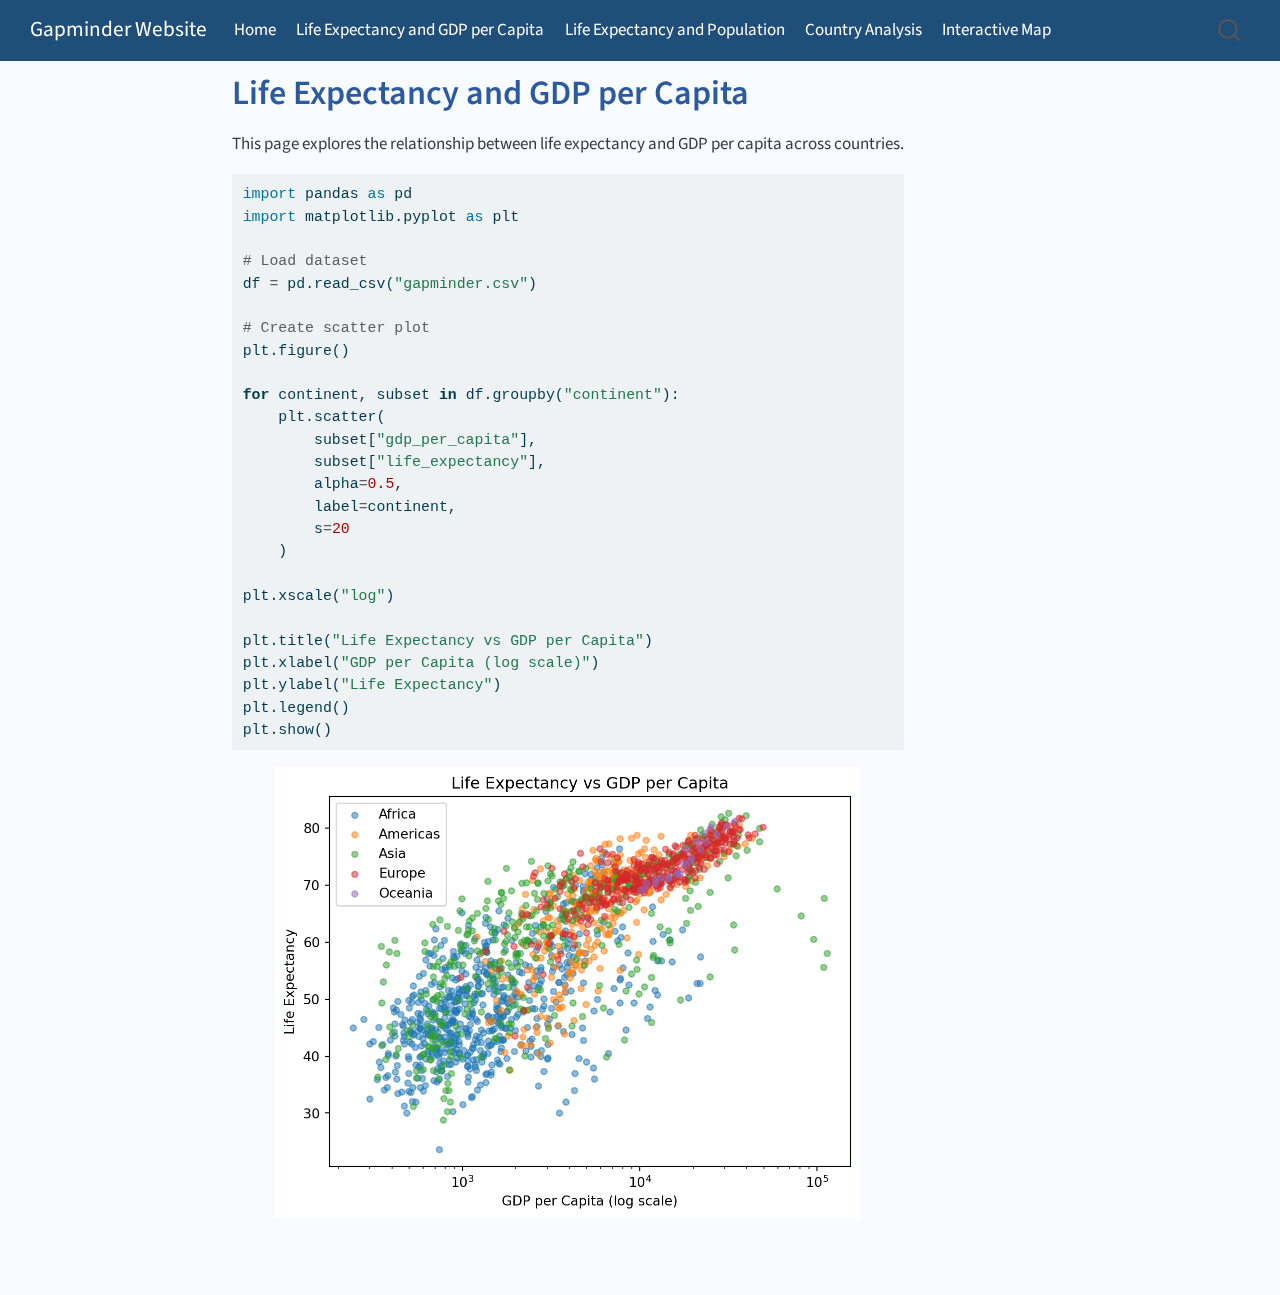
<file: docs/life-gdp.html>
<!DOCTYPE html>
<html xmlns="http://www.w3.org/1999/xhtml" lang="en" xml:lang="en"><head>

<meta charset="utf-8">
<meta name="generator" content="quarto-1.8.27">

<meta name="viewport" content="width=device-width, initial-scale=1.0, user-scalable=yes">


<title>Life Expectancy and GDP per Capita – Gapminder Website</title>
<style>
code{white-space: pre-wrap;}
span.smallcaps{font-variant: small-caps;}
div.columns{display: flex; gap: min(4vw, 1.5em);}
div.column{flex: auto; overflow-x: auto;}
div.hanging-indent{margin-left: 1.5em; text-indent: -1.5em;}
ul.task-list{list-style: none;}
ul.task-list li input[type="checkbox"] {
  width: 0.8em;
  margin: 0 0.8em 0.2em -1em; /* quarto-specific, see https://github.com/quarto-dev/quarto-cli/issues/4556 */ 
  vertical-align: middle;
}
/* CSS for syntax highlighting */
html { -webkit-text-size-adjust: 100%; }
pre > code.sourceCode { white-space: pre; position: relative; }
pre > code.sourceCode > span { display: inline-block; line-height: 1.25; }
pre > code.sourceCode > span:empty { height: 1.2em; }
.sourceCode { overflow: visible; }
code.sourceCode > span { color: inherit; text-decoration: inherit; }
div.sourceCode { margin: 1em 0; }
pre.sourceCode { margin: 0; }
@media screen {
div.sourceCode { overflow: auto; }
}
@media print {
pre > code.sourceCode { white-space: pre-wrap; }
pre > code.sourceCode > span { text-indent: -5em; padding-left: 5em; }
}
pre.numberSource code
  { counter-reset: source-line 0; }
pre.numberSource code > span
  { position: relative; left: -4em; counter-increment: source-line; }
pre.numberSource code > span > a:first-child::before
  { content: counter(source-line);
    position: relative; left: -1em; text-align: right; vertical-align: baseline;
    border: none; display: inline-block;
    -webkit-touch-callout: none; -webkit-user-select: none;
    -khtml-user-select: none; -moz-user-select: none;
    -ms-user-select: none; user-select: none;
    padding: 0 4px; width: 4em;
  }
pre.numberSource { margin-left: 3em;  padding-left: 4px; }
div.sourceCode
  {   }
@media screen {
pre > code.sourceCode > span > a:first-child::before { text-decoration: underline; }
}
</style>


<script src="site_libs/quarto-nav/quarto-nav.js"></script>
<script src="site_libs/quarto-nav/headroom.min.js"></script>
<script src="site_libs/clipboard/clipboard.min.js"></script>
<script src="site_libs/quarto-search/autocomplete.umd.js"></script>
<script src="site_libs/quarto-search/fuse.min.js"></script>
<script src="site_libs/quarto-search/quarto-search.js"></script>
<meta name="quarto:offset" content="./">
<script src="site_libs/quarto-html/quarto.js" type="module"></script>
<script src="site_libs/quarto-html/tabsets/tabsets.js" type="module"></script>
<script src="site_libs/quarto-html/axe/axe-check.js" type="module"></script>
<script src="site_libs/quarto-html/popper.min.js"></script>
<script src="site_libs/quarto-html/tippy.umd.min.js"></script>
<script src="site_libs/quarto-html/anchor.min.js"></script>
<link href="site_libs/quarto-html/tippy.css" rel="stylesheet">
<link href="site_libs/quarto-html/quarto-syntax-highlighting-ed96de9b727972fe78a7b5d16c58bf87.css" rel="stylesheet" id="quarto-text-highlighting-styles">
<script src="site_libs/bootstrap/bootstrap.min.js"></script>
<link href="site_libs/bootstrap/bootstrap-icons.css" rel="stylesheet">
<link href="site_libs/bootstrap/bootstrap-5b4ad623e5705c0698d39aec6f10cf02.min.css" rel="stylesheet" append-hash="true" id="quarto-bootstrap" data-mode="light">
<script id="quarto-search-options" type="application/json">{
  "location": "navbar",
  "copy-button": false,
  "collapse-after": 3,
  "panel-placement": "end",
  "type": "overlay",
  "limit": 50,
  "keyboard-shortcut": [
    "f",
    "/",
    "s"
  ],
  "show-item-context": false,
  "language": {
    "search-no-results-text": "No results",
    "search-matching-documents-text": "matching documents",
    "search-copy-link-title": "Copy link to search",
    "search-hide-matches-text": "Hide additional matches",
    "search-more-match-text": "more match in this document",
    "search-more-matches-text": "more matches in this document",
    "search-clear-button-title": "Clear",
    "search-text-placeholder": "",
    "search-detached-cancel-button-title": "Cancel",
    "search-submit-button-title": "Submit",
    "search-label": "Search"
  }
}</script>


<link rel="stylesheet" href="styles.css">
</head>

<body class="nav-fixed quarto-light">

<div id="quarto-search-results"></div>
  <header id="quarto-header" class="headroom fixed-top">
    <nav class="navbar navbar-expand-lg " data-bs-theme="dark">
      <div class="navbar-container container-fluid">
      <div class="navbar-brand-container mx-auto">
    <a class="navbar-brand" href="./index.html">
    <span class="navbar-title">Gapminder Website</span>
    </a>
  </div>
            <div id="quarto-search" class="" title="Search"></div>
          <button class="navbar-toggler" type="button" data-bs-toggle="collapse" data-bs-target="#navbarCollapse" aria-controls="navbarCollapse" role="menu" aria-expanded="false" aria-label="Toggle navigation" onclick="if (window.quartoToggleHeadroom) { window.quartoToggleHeadroom(); }">
  <span class="navbar-toggler-icon"></span>
</button>
          <div class="collapse navbar-collapse" id="navbarCollapse">
            <ul class="navbar-nav navbar-nav-scroll me-auto">
  <li class="nav-item">
    <a class="nav-link" href="./index.html"> 
<span class="menu-text">Home</span></a>
  </li>  
  <li class="nav-item">
    <a class="nav-link active" href="./life-gdp.html" aria-current="page"> 
<span class="menu-text">Life Expectancy and GDP per Capita</span></a>
  </li>  
  <li class="nav-item">
    <a class="nav-link" href="./life-population.html"> 
<span class="menu-text">Life Expectancy and Population</span></a>
  </li>  
  <li class="nav-item">
    <a class="nav-link" href="./country.html"> 
<span class="menu-text">Country Analysis</span></a>
  </li>  
  <li class="nav-item">
    <a class="nav-link" href="./map.html"> 
<span class="menu-text">Interactive Map</span></a>
  </li>  
</ul>
          </div> <!-- /navcollapse -->
            <div class="quarto-navbar-tools">
</div>
      </div> <!-- /container-fluid -->
    </nav>
</header>
<!-- content -->
<div id="quarto-content" class="quarto-container page-columns page-rows-contents page-layout-article page-navbar">
<!-- sidebar -->
<!-- margin-sidebar -->
    <div id="quarto-margin-sidebar" class="sidebar margin-sidebar zindex-bottom">
        
    </div>
<!-- main -->
<main class="content" id="quarto-document-content">

<header id="title-block-header" class="quarto-title-block default">
<div class="quarto-title">
<h1 class="title">Life Expectancy and GDP per Capita</h1>
</div>



<div class="quarto-title-meta">

    
  
    
  </div>
  


</header>


<p>This page explores the relationship between life expectancy and GDP per capita across countries.</p>
<div id="e9f92793" class="cell" data-execution_count="1">
<div class="code-copy-outer-scaffold"><div class="sourceCode cell-code" id="cb1"><pre class="sourceCode python code-with-copy"><code class="sourceCode python"><span id="cb1-1"><a href="#cb1-1" aria-hidden="true" tabindex="-1"></a><span class="im">import</span> pandas <span class="im">as</span> pd</span>
<span id="cb1-2"><a href="#cb1-2" aria-hidden="true" tabindex="-1"></a><span class="im">import</span> matplotlib.pyplot <span class="im">as</span> plt</span>
<span id="cb1-3"><a href="#cb1-3" aria-hidden="true" tabindex="-1"></a></span>
<span id="cb1-4"><a href="#cb1-4" aria-hidden="true" tabindex="-1"></a><span class="co"># Load dataset</span></span>
<span id="cb1-5"><a href="#cb1-5" aria-hidden="true" tabindex="-1"></a>df <span class="op">=</span> pd.read_csv(<span class="st">"gapminder.csv"</span>)</span>
<span id="cb1-6"><a href="#cb1-6" aria-hidden="true" tabindex="-1"></a></span>
<span id="cb1-7"><a href="#cb1-7" aria-hidden="true" tabindex="-1"></a><span class="co"># Create scatter plot</span></span>
<span id="cb1-8"><a href="#cb1-8" aria-hidden="true" tabindex="-1"></a>plt.figure()</span>
<span id="cb1-9"><a href="#cb1-9" aria-hidden="true" tabindex="-1"></a></span>
<span id="cb1-10"><a href="#cb1-10" aria-hidden="true" tabindex="-1"></a><span class="cf">for</span> continent, subset <span class="kw">in</span> df.groupby(<span class="st">"continent"</span>):</span>
<span id="cb1-11"><a href="#cb1-11" aria-hidden="true" tabindex="-1"></a>    plt.scatter(</span>
<span id="cb1-12"><a href="#cb1-12" aria-hidden="true" tabindex="-1"></a>        subset[<span class="st">"gdp_per_capita"</span>],</span>
<span id="cb1-13"><a href="#cb1-13" aria-hidden="true" tabindex="-1"></a>        subset[<span class="st">"life_expectancy"</span>],</span>
<span id="cb1-14"><a href="#cb1-14" aria-hidden="true" tabindex="-1"></a>        alpha<span class="op">=</span><span class="fl">0.5</span>,</span>
<span id="cb1-15"><a href="#cb1-15" aria-hidden="true" tabindex="-1"></a>        label<span class="op">=</span>continent,</span>
<span id="cb1-16"><a href="#cb1-16" aria-hidden="true" tabindex="-1"></a>        s<span class="op">=</span><span class="dv">20</span></span>
<span id="cb1-17"><a href="#cb1-17" aria-hidden="true" tabindex="-1"></a>    )</span>
<span id="cb1-18"><a href="#cb1-18" aria-hidden="true" tabindex="-1"></a></span>
<span id="cb1-19"><a href="#cb1-19" aria-hidden="true" tabindex="-1"></a>plt.xscale(<span class="st">"log"</span>)</span>
<span id="cb1-20"><a href="#cb1-20" aria-hidden="true" tabindex="-1"></a></span>
<span id="cb1-21"><a href="#cb1-21" aria-hidden="true" tabindex="-1"></a>plt.title(<span class="st">"Life Expectancy vs GDP per Capita"</span>)</span>
<span id="cb1-22"><a href="#cb1-22" aria-hidden="true" tabindex="-1"></a>plt.xlabel(<span class="st">"GDP per Capita (log scale)"</span>)</span>
<span id="cb1-23"><a href="#cb1-23" aria-hidden="true" tabindex="-1"></a>plt.ylabel(<span class="st">"Life Expectancy"</span>)</span>
<span id="cb1-24"><a href="#cb1-24" aria-hidden="true" tabindex="-1"></a>plt.legend()</span>
<span id="cb1-25"><a href="#cb1-25" aria-hidden="true" tabindex="-1"></a>plt.show()</span></code></pre></div><button title="Copy to Clipboard" class="code-copy-button"><i class="bi"></i></button></div>
<div class="cell-output cell-output-display">
<div>
<figure class="figure">
<p><img src="life-gdp_files/figure-html/cell-2-output-1.png" width="585" height="451" class="figure-img"></p>
</figure>
</div>
</div>
</div>



</main> <!-- /main -->
<script id="quarto-html-after-body" type="application/javascript">
  window.document.addEventListener("DOMContentLoaded", function (event) {
    const icon = "";
    const anchorJS = new window.AnchorJS();
    anchorJS.options = {
      placement: 'right',
      icon: icon
    };
    anchorJS.add('.anchored');
    const isCodeAnnotation = (el) => {
      for (const clz of el.classList) {
        if (clz.startsWith('code-annotation-')) {                     
          return true;
        }
      }
      return false;
    }
    const onCopySuccess = function(e) {
      // button target
      const button = e.trigger;
      // don't keep focus
      button.blur();
      // flash "checked"
      button.classList.add('code-copy-button-checked');
      var currentTitle = button.getAttribute("title");
      button.setAttribute("title", "Copied!");
      let tooltip;
      if (window.bootstrap) {
        button.setAttribute("data-bs-toggle", "tooltip");
        button.setAttribute("data-bs-placement", "left");
        button.setAttribute("data-bs-title", "Copied!");
        tooltip = new bootstrap.Tooltip(button, 
          { trigger: "manual", 
            customClass: "code-copy-button-tooltip",
            offset: [0, -8]});
        tooltip.show();    
      }
      setTimeout(function() {
        if (tooltip) {
          tooltip.hide();
          button.removeAttribute("data-bs-title");
          button.removeAttribute("data-bs-toggle");
          button.removeAttribute("data-bs-placement");
        }
        button.setAttribute("title", currentTitle);
        button.classList.remove('code-copy-button-checked');
      }, 1000);
      // clear code selection
      e.clearSelection();
    }
    const getTextToCopy = function(trigger) {
      const outerScaffold = trigger.parentElement.cloneNode(true);
      const codeEl = outerScaffold.querySelector('code');
      for (const childEl of codeEl.children) {
        if (isCodeAnnotation(childEl)) {
          childEl.remove();
        }
      }
      return codeEl.innerText;
    }
    const clipboard = new window.ClipboardJS('.code-copy-button:not([data-in-quarto-modal])', {
      text: getTextToCopy
    });
    clipboard.on('success', onCopySuccess);
    if (window.document.getElementById('quarto-embedded-source-code-modal')) {
      const clipboardModal = new window.ClipboardJS('.code-copy-button[data-in-quarto-modal]', {
        text: getTextToCopy,
        container: window.document.getElementById('quarto-embedded-source-code-modal')
      });
      clipboardModal.on('success', onCopySuccess);
    }
      var localhostRegex = new RegExp(/^(?:http|https):\/\/localhost\:?[0-9]*\//);
      var mailtoRegex = new RegExp(/^mailto:/);
        var filterRegex = new RegExp('/' + window.location.host + '/');
      var isInternal = (href) => {
          return filterRegex.test(href) || localhostRegex.test(href) || mailtoRegex.test(href);
      }
      // Inspect non-navigation links and adorn them if external
     var links = window.document.querySelectorAll('a[href]:not(.nav-link):not(.navbar-brand):not(.toc-action):not(.sidebar-link):not(.sidebar-item-toggle):not(.pagination-link):not(.no-external):not([aria-hidden]):not(.dropdown-item):not(.quarto-navigation-tool):not(.about-link)');
      for (var i=0; i<links.length; i++) {
        const link = links[i];
        if (!isInternal(link.href)) {
          // undo the damage that might have been done by quarto-nav.js in the case of
          // links that we want to consider external
          if (link.dataset.originalHref !== undefined) {
            link.href = link.dataset.originalHref;
          }
        }
      }
    function tippyHover(el, contentFn, onTriggerFn, onUntriggerFn) {
      const config = {
        allowHTML: true,
        maxWidth: 500,
        delay: 100,
        arrow: false,
        appendTo: function(el) {
            return el.parentElement;
        },
        interactive: true,
        interactiveBorder: 10,
        theme: 'quarto',
        placement: 'bottom-start',
      };
      if (contentFn) {
        config.content = contentFn;
      }
      if (onTriggerFn) {
        config.onTrigger = onTriggerFn;
      }
      if (onUntriggerFn) {
        config.onUntrigger = onUntriggerFn;
      }
      window.tippy(el, config); 
    }
    const noterefs = window.document.querySelectorAll('a[role="doc-noteref"]');
    for (var i=0; i<noterefs.length; i++) {
      const ref = noterefs[i];
      tippyHover(ref, function() {
        // use id or data attribute instead here
        let href = ref.getAttribute('data-footnote-href') || ref.getAttribute('href');
        try { href = new URL(href).hash; } catch {}
        const id = href.replace(/^#\/?/, "");
        const note = window.document.getElementById(id);
        if (note) {
          return note.innerHTML;
        } else {
          return "";
        }
      });
    }
    const xrefs = window.document.querySelectorAll('a.quarto-xref');
    const processXRef = (id, note) => {
      // Strip column container classes
      const stripColumnClz = (el) => {
        el.classList.remove("page-full", "page-columns");
        if (el.children) {
          for (const child of el.children) {
            stripColumnClz(child);
          }
        }
      }
      stripColumnClz(note)
      if (id === null || id.startsWith('sec-')) {
        // Special case sections, only their first couple elements
        const container = document.createElement("div");
        if (note.children && note.children.length > 2) {
          container.appendChild(note.children[0].cloneNode(true));
          for (let i = 1; i < note.children.length; i++) {
            const child = note.children[i];
            if (child.tagName === "P" && child.innerText === "") {
              continue;
            } else {
              container.appendChild(child.cloneNode(true));
              break;
            }
          }
          if (window.Quarto?.typesetMath) {
            window.Quarto.typesetMath(container);
          }
          return container.innerHTML
        } else {
          if (window.Quarto?.typesetMath) {
            window.Quarto.typesetMath(note);
          }
          return note.innerHTML;
        }
      } else {
        // Remove any anchor links if they are present
        const anchorLink = note.querySelector('a.anchorjs-link');
        if (anchorLink) {
          anchorLink.remove();
        }
        if (window.Quarto?.typesetMath) {
          window.Quarto.typesetMath(note);
        }
        if (note.classList.contains("callout")) {
          return note.outerHTML;
        } else {
          return note.innerHTML;
        }
      }
    }
    for (var i=0; i<xrefs.length; i++) {
      const xref = xrefs[i];
      tippyHover(xref, undefined, function(instance) {
        instance.disable();
        let url = xref.getAttribute('href');
        let hash = undefined; 
        if (url.startsWith('#')) {
          hash = url;
        } else {
          try { hash = new URL(url).hash; } catch {}
        }
        if (hash) {
          const id = hash.replace(/^#\/?/, "");
          const note = window.document.getElementById(id);
          if (note !== null) {
            try {
              const html = processXRef(id, note.cloneNode(true));
              instance.setContent(html);
            } finally {
              instance.enable();
              instance.show();
            }
          } else {
            // See if we can fetch this
            fetch(url.split('#')[0])
            .then(res => res.text())
            .then(html => {
              const parser = new DOMParser();
              const htmlDoc = parser.parseFromString(html, "text/html");
              const note = htmlDoc.getElementById(id);
              if (note !== null) {
                const html = processXRef(id, note);
                instance.setContent(html);
              } 
            }).finally(() => {
              instance.enable();
              instance.show();
            });
          }
        } else {
          // See if we can fetch a full url (with no hash to target)
          // This is a special case and we should probably do some content thinning / targeting
          fetch(url)
          .then(res => res.text())
          .then(html => {
            const parser = new DOMParser();
            const htmlDoc = parser.parseFromString(html, "text/html");
            const note = htmlDoc.querySelector('main.content');
            if (note !== null) {
              // This should only happen for chapter cross references
              // (since there is no id in the URL)
              // remove the first header
              if (note.children.length > 0 && note.children[0].tagName === "HEADER") {
                note.children[0].remove();
              }
              const html = processXRef(null, note);
              instance.setContent(html);
            } 
          }).finally(() => {
            instance.enable();
            instance.show();
          });
        }
      }, function(instance) {
      });
    }
        let selectedAnnoteEl;
        const selectorForAnnotation = ( cell, annotation) => {
          let cellAttr = 'data-code-cell="' + cell + '"';
          let lineAttr = 'data-code-annotation="' +  annotation + '"';
          const selector = 'span[' + cellAttr + '][' + lineAttr + ']';
          return selector;
        }
        const selectCodeLines = (annoteEl) => {
          const doc = window.document;
          const targetCell = annoteEl.getAttribute("data-target-cell");
          const targetAnnotation = annoteEl.getAttribute("data-target-annotation");
          const annoteSpan = window.document.querySelector(selectorForAnnotation(targetCell, targetAnnotation));
          const lines = annoteSpan.getAttribute("data-code-lines").split(",");
          const lineIds = lines.map((line) => {
            return targetCell + "-" + line;
          })
          let top = null;
          let height = null;
          let parent = null;
          if (lineIds.length > 0) {
              //compute the position of the single el (top and bottom and make a div)
              const el = window.document.getElementById(lineIds[0]);
              top = el.offsetTop;
              height = el.offsetHeight;
              parent = el.parentElement.parentElement;
            if (lineIds.length > 1) {
              const lastEl = window.document.getElementById(lineIds[lineIds.length - 1]);
              const bottom = lastEl.offsetTop + lastEl.offsetHeight;
              height = bottom - top;
            }
            if (top !== null && height !== null && parent !== null) {
              // cook up a div (if necessary) and position it 
              let div = window.document.getElementById("code-annotation-line-highlight");
              if (div === null) {
                div = window.document.createElement("div");
                div.setAttribute("id", "code-annotation-line-highlight");
                div.style.position = 'absolute';
                parent.appendChild(div);
              }
              div.style.top = top - 2 + "px";
              div.style.height = height + 4 + "px";
              div.style.left = 0;
              let gutterDiv = window.document.getElementById("code-annotation-line-highlight-gutter");
              if (gutterDiv === null) {
                gutterDiv = window.document.createElement("div");
                gutterDiv.setAttribute("id", "code-annotation-line-highlight-gutter");
                gutterDiv.style.position = 'absolute';
                const codeCell = window.document.getElementById(targetCell);
                const gutter = codeCell.querySelector('.code-annotation-gutter');
                gutter.appendChild(gutterDiv);
              }
              gutterDiv.style.top = top - 2 + "px";
              gutterDiv.style.height = height + 4 + "px";
            }
            selectedAnnoteEl = annoteEl;
          }
        };
        const unselectCodeLines = () => {
          const elementsIds = ["code-annotation-line-highlight", "code-annotation-line-highlight-gutter"];
          elementsIds.forEach((elId) => {
            const div = window.document.getElementById(elId);
            if (div) {
              div.remove();
            }
          });
          selectedAnnoteEl = undefined;
        };
          // Handle positioning of the toggle
      window.addEventListener(
        "resize",
        throttle(() => {
          elRect = undefined;
          if (selectedAnnoteEl) {
            selectCodeLines(selectedAnnoteEl);
          }
        }, 10)
      );
      function throttle(fn, ms) {
      let throttle = false;
      let timer;
        return (...args) => {
          if(!throttle) { // first call gets through
              fn.apply(this, args);
              throttle = true;
          } else { // all the others get throttled
              if(timer) clearTimeout(timer); // cancel #2
              timer = setTimeout(() => {
                fn.apply(this, args);
                timer = throttle = false;
              }, ms);
          }
        };
      }
        // Attach click handler to the DT
        const annoteDls = window.document.querySelectorAll('dt[data-target-cell]');
        for (const annoteDlNode of annoteDls) {
          annoteDlNode.addEventListener('click', (event) => {
            const clickedEl = event.target;
            if (clickedEl !== selectedAnnoteEl) {
              unselectCodeLines();
              const activeEl = window.document.querySelector('dt[data-target-cell].code-annotation-active');
              if (activeEl) {
                activeEl.classList.remove('code-annotation-active');
              }
              selectCodeLines(clickedEl);
              clickedEl.classList.add('code-annotation-active');
            } else {
              // Unselect the line
              unselectCodeLines();
              clickedEl.classList.remove('code-annotation-active');
            }
          });
        }
    const findCites = (el) => {
      const parentEl = el.parentElement;
      if (parentEl) {
        const cites = parentEl.dataset.cites;
        if (cites) {
          return {
            el,
            cites: cites.split(' ')
          };
        } else {
          return findCites(el.parentElement)
        }
      } else {
        return undefined;
      }
    };
    var bibliorefs = window.document.querySelectorAll('a[role="doc-biblioref"]');
    for (var i=0; i<bibliorefs.length; i++) {
      const ref = bibliorefs[i];
      const citeInfo = findCites(ref);
      if (citeInfo) {
        tippyHover(citeInfo.el, function() {
          var popup = window.document.createElement('div');
          citeInfo.cites.forEach(function(cite) {
            var citeDiv = window.document.createElement('div');
            citeDiv.classList.add('hanging-indent');
            citeDiv.classList.add('csl-entry');
            var biblioDiv = window.document.getElementById('ref-' + cite);
            if (biblioDiv) {
              citeDiv.innerHTML = biblioDiv.innerHTML;
            }
            popup.appendChild(citeDiv);
          });
          return popup.innerHTML;
        });
      }
    }
  });
  </script>
</div> <!-- /content -->




</body></html>
</file>
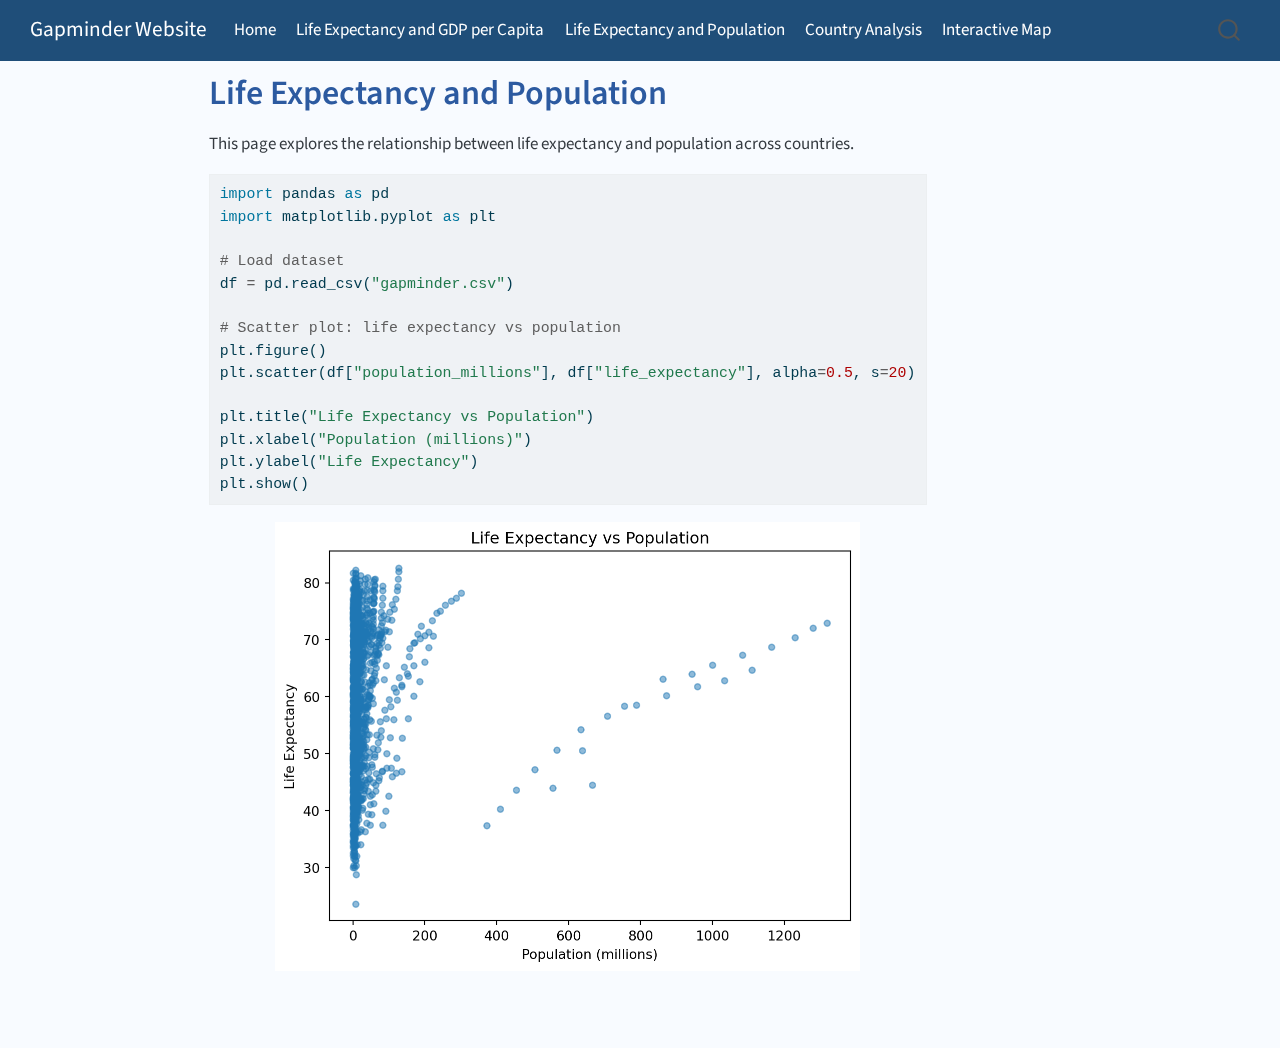
<file: docs/life-population.html>
<!DOCTYPE html>
<html xmlns="http://www.w3.org/1999/xhtml" lang="en" xml:lang="en"><head>

<meta charset="utf-8">
<meta name="generator" content="quarto-1.8.27">

<meta name="viewport" content="width=device-width, initial-scale=1.0, user-scalable=yes">


<title>Life Expectancy and Population – Gapminder Website</title>
<style>
code{white-space: pre-wrap;}
span.smallcaps{font-variant: small-caps;}
div.columns{display: flex; gap: min(4vw, 1.5em);}
div.column{flex: auto; overflow-x: auto;}
div.hanging-indent{margin-left: 1.5em; text-indent: -1.5em;}
ul.task-list{list-style: none;}
ul.task-list li input[type="checkbox"] {
  width: 0.8em;
  margin: 0 0.8em 0.2em -1em; /* quarto-specific, see https://github.com/quarto-dev/quarto-cli/issues/4556 */ 
  vertical-align: middle;
}
/* CSS for syntax highlighting */
html { -webkit-text-size-adjust: 100%; }
pre > code.sourceCode { white-space: pre; position: relative; }
pre > code.sourceCode > span { display: inline-block; line-height: 1.25; }
pre > code.sourceCode > span:empty { height: 1.2em; }
.sourceCode { overflow: visible; }
code.sourceCode > span { color: inherit; text-decoration: inherit; }
div.sourceCode { margin: 1em 0; }
pre.sourceCode { margin: 0; }
@media screen {
div.sourceCode { overflow: auto; }
}
@media print {
pre > code.sourceCode { white-space: pre-wrap; }
pre > code.sourceCode > span { text-indent: -5em; padding-left: 5em; }
}
pre.numberSource code
  { counter-reset: source-line 0; }
pre.numberSource code > span
  { position: relative; left: -4em; counter-increment: source-line; }
pre.numberSource code > span > a:first-child::before
  { content: counter(source-line);
    position: relative; left: -1em; text-align: right; vertical-align: baseline;
    border: none; display: inline-block;
    -webkit-touch-callout: none; -webkit-user-select: none;
    -khtml-user-select: none; -moz-user-select: none;
    -ms-user-select: none; user-select: none;
    padding: 0 4px; width: 4em;
  }
pre.numberSource { margin-left: 3em;  padding-left: 4px; }
div.sourceCode
  {   }
@media screen {
pre > code.sourceCode > span > a:first-child::before { text-decoration: underline; }
}
</style>


<script src="site_libs/quarto-nav/quarto-nav.js"></script>
<script src="site_libs/quarto-nav/headroom.min.js"></script>
<script src="site_libs/clipboard/clipboard.min.js"></script>
<script src="site_libs/quarto-search/autocomplete.umd.js"></script>
<script src="site_libs/quarto-search/fuse.min.js"></script>
<script src="site_libs/quarto-search/quarto-search.js"></script>
<meta name="quarto:offset" content="./">
<script src="site_libs/quarto-html/quarto.js" type="module"></script>
<script src="site_libs/quarto-html/tabsets/tabsets.js" type="module"></script>
<script src="site_libs/quarto-html/axe/axe-check.js" type="module"></script>
<script src="site_libs/quarto-html/popper.min.js"></script>
<script src="site_libs/quarto-html/tippy.umd.min.js"></script>
<script src="site_libs/quarto-html/anchor.min.js"></script>
<link href="site_libs/quarto-html/tippy.css" rel="stylesheet">
<link href="site_libs/quarto-html/quarto-syntax-highlighting-ed96de9b727972fe78a7b5d16c58bf87.css" rel="stylesheet" id="quarto-text-highlighting-styles">
<script src="site_libs/bootstrap/bootstrap.min.js"></script>
<link href="site_libs/bootstrap/bootstrap-icons.css" rel="stylesheet">
<link href="site_libs/bootstrap/bootstrap-5b4ad623e5705c0698d39aec6f10cf02.min.css" rel="stylesheet" append-hash="true" id="quarto-bootstrap" data-mode="light">
<script id="quarto-search-options" type="application/json">{
  "location": "navbar",
  "copy-button": false,
  "collapse-after": 3,
  "panel-placement": "end",
  "type": "overlay",
  "limit": 50,
  "keyboard-shortcut": [
    "f",
    "/",
    "s"
  ],
  "show-item-context": false,
  "language": {
    "search-no-results-text": "No results",
    "search-matching-documents-text": "matching documents",
    "search-copy-link-title": "Copy link to search",
    "search-hide-matches-text": "Hide additional matches",
    "search-more-match-text": "more match in this document",
    "search-more-matches-text": "more matches in this document",
    "search-clear-button-title": "Clear",
    "search-text-placeholder": "",
    "search-detached-cancel-button-title": "Cancel",
    "search-submit-button-title": "Submit",
    "search-label": "Search"
  }
}</script>


<link rel="stylesheet" href="styles.css">
</head>

<body class="nav-fixed quarto-light">

<div id="quarto-search-results"></div>
  <header id="quarto-header" class="headroom fixed-top">
    <nav class="navbar navbar-expand-lg " data-bs-theme="dark">
      <div class="navbar-container container-fluid">
      <div class="navbar-brand-container mx-auto">
    <a class="navbar-brand" href="./index.html">
    <span class="navbar-title">Gapminder Website</span>
    </a>
  </div>
            <div id="quarto-search" class="" title="Search"></div>
          <button class="navbar-toggler" type="button" data-bs-toggle="collapse" data-bs-target="#navbarCollapse" aria-controls="navbarCollapse" role="menu" aria-expanded="false" aria-label="Toggle navigation" onclick="if (window.quartoToggleHeadroom) { window.quartoToggleHeadroom(); }">
  <span class="navbar-toggler-icon"></span>
</button>
          <div class="collapse navbar-collapse" id="navbarCollapse">
            <ul class="navbar-nav navbar-nav-scroll me-auto">
  <li class="nav-item">
    <a class="nav-link" href="./index.html"> 
<span class="menu-text">Home</span></a>
  </li>  
  <li class="nav-item">
    <a class="nav-link" href="./life-gdp.html"> 
<span class="menu-text">Life Expectancy and GDP per Capita</span></a>
  </li>  
  <li class="nav-item">
    <a class="nav-link active" href="./life-population.html" aria-current="page"> 
<span class="menu-text">Life Expectancy and Population</span></a>
  </li>  
  <li class="nav-item">
    <a class="nav-link" href="./country.html"> 
<span class="menu-text">Country Analysis</span></a>
  </li>  
  <li class="nav-item">
    <a class="nav-link" href="./map.html"> 
<span class="menu-text">Interactive Map</span></a>
  </li>  
</ul>
          </div> <!-- /navcollapse -->
            <div class="quarto-navbar-tools">
</div>
      </div> <!-- /container-fluid -->
    </nav>
</header>
<!-- content -->
<div id="quarto-content" class="quarto-container page-columns page-rows-contents page-layout-article page-navbar">
<!-- sidebar -->
<!-- margin-sidebar -->
    <div id="quarto-margin-sidebar" class="sidebar margin-sidebar zindex-bottom">
        
    </div>
<!-- main -->
<main class="content" id="quarto-document-content">

<header id="title-block-header" class="quarto-title-block default">
<div class="quarto-title">
<h1 class="title">Life Expectancy and Population</h1>
</div>



<div class="quarto-title-meta">

    
  
    
  </div>
  


</header>


<p>This page explores the relationship between life expectancy and population across countries.</p>
<div id="675ebb73" class="cell" data-execution_count="1">
<div class="code-copy-outer-scaffold"><div class="sourceCode cell-code" id="cb1"><pre class="sourceCode python code-with-copy"><code class="sourceCode python"><span id="cb1-1"><a href="#cb1-1" aria-hidden="true" tabindex="-1"></a><span class="im">import</span> pandas <span class="im">as</span> pd</span>
<span id="cb1-2"><a href="#cb1-2" aria-hidden="true" tabindex="-1"></a><span class="im">import</span> matplotlib.pyplot <span class="im">as</span> plt</span>
<span id="cb1-3"><a href="#cb1-3" aria-hidden="true" tabindex="-1"></a></span>
<span id="cb1-4"><a href="#cb1-4" aria-hidden="true" tabindex="-1"></a><span class="co"># Load dataset</span></span>
<span id="cb1-5"><a href="#cb1-5" aria-hidden="true" tabindex="-1"></a>df <span class="op">=</span> pd.read_csv(<span class="st">"gapminder.csv"</span>)</span>
<span id="cb1-6"><a href="#cb1-6" aria-hidden="true" tabindex="-1"></a></span>
<span id="cb1-7"><a href="#cb1-7" aria-hidden="true" tabindex="-1"></a><span class="co"># Scatter plot: life expectancy vs population</span></span>
<span id="cb1-8"><a href="#cb1-8" aria-hidden="true" tabindex="-1"></a>plt.figure()</span>
<span id="cb1-9"><a href="#cb1-9" aria-hidden="true" tabindex="-1"></a>plt.scatter(df[<span class="st">"population_millions"</span>], df[<span class="st">"life_expectancy"</span>], alpha<span class="op">=</span><span class="fl">0.5</span>, s<span class="op">=</span><span class="dv">20</span>)</span>
<span id="cb1-10"><a href="#cb1-10" aria-hidden="true" tabindex="-1"></a></span>
<span id="cb1-11"><a href="#cb1-11" aria-hidden="true" tabindex="-1"></a>plt.title(<span class="st">"Life Expectancy vs Population"</span>)</span>
<span id="cb1-12"><a href="#cb1-12" aria-hidden="true" tabindex="-1"></a>plt.xlabel(<span class="st">"Population (millions)"</span>)</span>
<span id="cb1-13"><a href="#cb1-13" aria-hidden="true" tabindex="-1"></a>plt.ylabel(<span class="st">"Life Expectancy"</span>)</span>
<span id="cb1-14"><a href="#cb1-14" aria-hidden="true" tabindex="-1"></a>plt.show()</span></code></pre></div><button title="Copy to Clipboard" class="code-copy-button"><i class="bi"></i></button></div>
<div class="cell-output cell-output-display">
<div>
<figure class="figure">
<p><img src="life-population_files/figure-html/cell-2-output-1.png" width="585" height="449" class="figure-img"></p>
</figure>
</div>
</div>
</div>



</main> <!-- /main -->
<script id="quarto-html-after-body" type="application/javascript">
  window.document.addEventListener("DOMContentLoaded", function (event) {
    const icon = "";
    const anchorJS = new window.AnchorJS();
    anchorJS.options = {
      placement: 'right',
      icon: icon
    };
    anchorJS.add('.anchored');
    const isCodeAnnotation = (el) => {
      for (const clz of el.classList) {
        if (clz.startsWith('code-annotation-')) {                     
          return true;
        }
      }
      return false;
    }
    const onCopySuccess = function(e) {
      // button target
      const button = e.trigger;
      // don't keep focus
      button.blur();
      // flash "checked"
      button.classList.add('code-copy-button-checked');
      var currentTitle = button.getAttribute("title");
      button.setAttribute("title", "Copied!");
      let tooltip;
      if (window.bootstrap) {
        button.setAttribute("data-bs-toggle", "tooltip");
        button.setAttribute("data-bs-placement", "left");
        button.setAttribute("data-bs-title", "Copied!");
        tooltip = new bootstrap.Tooltip(button, 
          { trigger: "manual", 
            customClass: "code-copy-button-tooltip",
            offset: [0, -8]});
        tooltip.show();    
      }
      setTimeout(function() {
        if (tooltip) {
          tooltip.hide();
          button.removeAttribute("data-bs-title");
          button.removeAttribute("data-bs-toggle");
          button.removeAttribute("data-bs-placement");
        }
        button.setAttribute("title", currentTitle);
        button.classList.remove('code-copy-button-checked');
      }, 1000);
      // clear code selection
      e.clearSelection();
    }
    const getTextToCopy = function(trigger) {
      const outerScaffold = trigger.parentElement.cloneNode(true);
      const codeEl = outerScaffold.querySelector('code');
      for (const childEl of codeEl.children) {
        if (isCodeAnnotation(childEl)) {
          childEl.remove();
        }
      }
      return codeEl.innerText;
    }
    const clipboard = new window.ClipboardJS('.code-copy-button:not([data-in-quarto-modal])', {
      text: getTextToCopy
    });
    clipboard.on('success', onCopySuccess);
    if (window.document.getElementById('quarto-embedded-source-code-modal')) {
      const clipboardModal = new window.ClipboardJS('.code-copy-button[data-in-quarto-modal]', {
        text: getTextToCopy,
        container: window.document.getElementById('quarto-embedded-source-code-modal')
      });
      clipboardModal.on('success', onCopySuccess);
    }
      var localhostRegex = new RegExp(/^(?:http|https):\/\/localhost\:?[0-9]*\//);
      var mailtoRegex = new RegExp(/^mailto:/);
        var filterRegex = new RegExp('/' + window.location.host + '/');
      var isInternal = (href) => {
          return filterRegex.test(href) || localhostRegex.test(href) || mailtoRegex.test(href);
      }
      // Inspect non-navigation links and adorn them if external
     var links = window.document.querySelectorAll('a[href]:not(.nav-link):not(.navbar-brand):not(.toc-action):not(.sidebar-link):not(.sidebar-item-toggle):not(.pagination-link):not(.no-external):not([aria-hidden]):not(.dropdown-item):not(.quarto-navigation-tool):not(.about-link)');
      for (var i=0; i<links.length; i++) {
        const link = links[i];
        if (!isInternal(link.href)) {
          // undo the damage that might have been done by quarto-nav.js in the case of
          // links that we want to consider external
          if (link.dataset.originalHref !== undefined) {
            link.href = link.dataset.originalHref;
          }
        }
      }
    function tippyHover(el, contentFn, onTriggerFn, onUntriggerFn) {
      const config = {
        allowHTML: true,
        maxWidth: 500,
        delay: 100,
        arrow: false,
        appendTo: function(el) {
            return el.parentElement;
        },
        interactive: true,
        interactiveBorder: 10,
        theme: 'quarto',
        placement: 'bottom-start',
      };
      if (contentFn) {
        config.content = contentFn;
      }
      if (onTriggerFn) {
        config.onTrigger = onTriggerFn;
      }
      if (onUntriggerFn) {
        config.onUntrigger = onUntriggerFn;
      }
      window.tippy(el, config); 
    }
    const noterefs = window.document.querySelectorAll('a[role="doc-noteref"]');
    for (var i=0; i<noterefs.length; i++) {
      const ref = noterefs[i];
      tippyHover(ref, function() {
        // use id or data attribute instead here
        let href = ref.getAttribute('data-footnote-href') || ref.getAttribute('href');
        try { href = new URL(href).hash; } catch {}
        const id = href.replace(/^#\/?/, "");
        const note = window.document.getElementById(id);
        if (note) {
          return note.innerHTML;
        } else {
          return "";
        }
      });
    }
    const xrefs = window.document.querySelectorAll('a.quarto-xref');
    const processXRef = (id, note) => {
      // Strip column container classes
      const stripColumnClz = (el) => {
        el.classList.remove("page-full", "page-columns");
        if (el.children) {
          for (const child of el.children) {
            stripColumnClz(child);
          }
        }
      }
      stripColumnClz(note)
      if (id === null || id.startsWith('sec-')) {
        // Special case sections, only their first couple elements
        const container = document.createElement("div");
        if (note.children && note.children.length > 2) {
          container.appendChild(note.children[0].cloneNode(true));
          for (let i = 1; i < note.children.length; i++) {
            const child = note.children[i];
            if (child.tagName === "P" && child.innerText === "") {
              continue;
            } else {
              container.appendChild(child.cloneNode(true));
              break;
            }
          }
          if (window.Quarto?.typesetMath) {
            window.Quarto.typesetMath(container);
          }
          return container.innerHTML
        } else {
          if (window.Quarto?.typesetMath) {
            window.Quarto.typesetMath(note);
          }
          return note.innerHTML;
        }
      } else {
        // Remove any anchor links if they are present
        const anchorLink = note.querySelector('a.anchorjs-link');
        if (anchorLink) {
          anchorLink.remove();
        }
        if (window.Quarto?.typesetMath) {
          window.Quarto.typesetMath(note);
        }
        if (note.classList.contains("callout")) {
          return note.outerHTML;
        } else {
          return note.innerHTML;
        }
      }
    }
    for (var i=0; i<xrefs.length; i++) {
      const xref = xrefs[i];
      tippyHover(xref, undefined, function(instance) {
        instance.disable();
        let url = xref.getAttribute('href');
        let hash = undefined; 
        if (url.startsWith('#')) {
          hash = url;
        } else {
          try { hash = new URL(url).hash; } catch {}
        }
        if (hash) {
          const id = hash.replace(/^#\/?/, "");
          const note = window.document.getElementById(id);
          if (note !== null) {
            try {
              const html = processXRef(id, note.cloneNode(true));
              instance.setContent(html);
            } finally {
              instance.enable();
              instance.show();
            }
          } else {
            // See if we can fetch this
            fetch(url.split('#')[0])
            .then(res => res.text())
            .then(html => {
              const parser = new DOMParser();
              const htmlDoc = parser.parseFromString(html, "text/html");
              const note = htmlDoc.getElementById(id);
              if (note !== null) {
                const html = processXRef(id, note);
                instance.setContent(html);
              } 
            }).finally(() => {
              instance.enable();
              instance.show();
            });
          }
        } else {
          // See if we can fetch a full url (with no hash to target)
          // This is a special case and we should probably do some content thinning / targeting
          fetch(url)
          .then(res => res.text())
          .then(html => {
            const parser = new DOMParser();
            const htmlDoc = parser.parseFromString(html, "text/html");
            const note = htmlDoc.querySelector('main.content');
            if (note !== null) {
              // This should only happen for chapter cross references
              // (since there is no id in the URL)
              // remove the first header
              if (note.children.length > 0 && note.children[0].tagName === "HEADER") {
                note.children[0].remove();
              }
              const html = processXRef(null, note);
              instance.setContent(html);
            } 
          }).finally(() => {
            instance.enable();
            instance.show();
          });
        }
      }, function(instance) {
      });
    }
        let selectedAnnoteEl;
        const selectorForAnnotation = ( cell, annotation) => {
          let cellAttr = 'data-code-cell="' + cell + '"';
          let lineAttr = 'data-code-annotation="' +  annotation + '"';
          const selector = 'span[' + cellAttr + '][' + lineAttr + ']';
          return selector;
        }
        const selectCodeLines = (annoteEl) => {
          const doc = window.document;
          const targetCell = annoteEl.getAttribute("data-target-cell");
          const targetAnnotation = annoteEl.getAttribute("data-target-annotation");
          const annoteSpan = window.document.querySelector(selectorForAnnotation(targetCell, targetAnnotation));
          const lines = annoteSpan.getAttribute("data-code-lines").split(",");
          const lineIds = lines.map((line) => {
            return targetCell + "-" + line;
          })
          let top = null;
          let height = null;
          let parent = null;
          if (lineIds.length > 0) {
              //compute the position of the single el (top and bottom and make a div)
              const el = window.document.getElementById(lineIds[0]);
              top = el.offsetTop;
              height = el.offsetHeight;
              parent = el.parentElement.parentElement;
            if (lineIds.length > 1) {
              const lastEl = window.document.getElementById(lineIds[lineIds.length - 1]);
              const bottom = lastEl.offsetTop + lastEl.offsetHeight;
              height = bottom - top;
            }
            if (top !== null && height !== null && parent !== null) {
              // cook up a div (if necessary) and position it 
              let div = window.document.getElementById("code-annotation-line-highlight");
              if (div === null) {
                div = window.document.createElement("div");
                div.setAttribute("id", "code-annotation-line-highlight");
                div.style.position = 'absolute';
                parent.appendChild(div);
              }
              div.style.top = top - 2 + "px";
              div.style.height = height + 4 + "px";
              div.style.left = 0;
              let gutterDiv = window.document.getElementById("code-annotation-line-highlight-gutter");
              if (gutterDiv === null) {
                gutterDiv = window.document.createElement("div");
                gutterDiv.setAttribute("id", "code-annotation-line-highlight-gutter");
                gutterDiv.style.position = 'absolute';
                const codeCell = window.document.getElementById(targetCell);
                const gutter = codeCell.querySelector('.code-annotation-gutter');
                gutter.appendChild(gutterDiv);
              }
              gutterDiv.style.top = top - 2 + "px";
              gutterDiv.style.height = height + 4 + "px";
            }
            selectedAnnoteEl = annoteEl;
          }
        };
        const unselectCodeLines = () => {
          const elementsIds = ["code-annotation-line-highlight", "code-annotation-line-highlight-gutter"];
          elementsIds.forEach((elId) => {
            const div = window.document.getElementById(elId);
            if (div) {
              div.remove();
            }
          });
          selectedAnnoteEl = undefined;
        };
          // Handle positioning of the toggle
      window.addEventListener(
        "resize",
        throttle(() => {
          elRect = undefined;
          if (selectedAnnoteEl) {
            selectCodeLines(selectedAnnoteEl);
          }
        }, 10)
      );
      function throttle(fn, ms) {
      let throttle = false;
      let timer;
        return (...args) => {
          if(!throttle) { // first call gets through
              fn.apply(this, args);
              throttle = true;
          } else { // all the others get throttled
              if(timer) clearTimeout(timer); // cancel #2
              timer = setTimeout(() => {
                fn.apply(this, args);
                timer = throttle = false;
              }, ms);
          }
        };
      }
        // Attach click handler to the DT
        const annoteDls = window.document.querySelectorAll('dt[data-target-cell]');
        for (const annoteDlNode of annoteDls) {
          annoteDlNode.addEventListener('click', (event) => {
            const clickedEl = event.target;
            if (clickedEl !== selectedAnnoteEl) {
              unselectCodeLines();
              const activeEl = window.document.querySelector('dt[data-target-cell].code-annotation-active');
              if (activeEl) {
                activeEl.classList.remove('code-annotation-active');
              }
              selectCodeLines(clickedEl);
              clickedEl.classList.add('code-annotation-active');
            } else {
              // Unselect the line
              unselectCodeLines();
              clickedEl.classList.remove('code-annotation-active');
            }
          });
        }
    const findCites = (el) => {
      const parentEl = el.parentElement;
      if (parentEl) {
        const cites = parentEl.dataset.cites;
        if (cites) {
          return {
            el,
            cites: cites.split(' ')
          };
        } else {
          return findCites(el.parentElement)
        }
      } else {
        return undefined;
      }
    };
    var bibliorefs = window.document.querySelectorAll('a[role="doc-biblioref"]');
    for (var i=0; i<bibliorefs.length; i++) {
      const ref = bibliorefs[i];
      const citeInfo = findCites(ref);
      if (citeInfo) {
        tippyHover(citeInfo.el, function() {
          var popup = window.document.createElement('div');
          citeInfo.cites.forEach(function(cite) {
            var citeDiv = window.document.createElement('div');
            citeDiv.classList.add('hanging-indent');
            citeDiv.classList.add('csl-entry');
            var biblioDiv = window.document.getElementById('ref-' + cite);
            if (biblioDiv) {
              citeDiv.innerHTML = biblioDiv.innerHTML;
            }
            popup.appendChild(citeDiv);
          });
          return popup.innerHTML;
        });
      }
    }
  });
  </script>
</div> <!-- /content -->




</body></html>
</file>
<file: docs/site_libs/quarto-html/tippy.css>
.tippy-box[data-animation=fade][data-state=hidden]{opacity:0}[data-tippy-root]{max-width:calc(100vw - 10px)}.tippy-box{position:relative;background-color:#333;color:#fff;border-radius:4px;font-size:14px;line-height:1.4;white-space:normal;outline:0;transition-property:transform,visibility,opacity}.tippy-box[data-placement^=top]>.tippy-arrow{bottom:0}.tippy-box[data-placement^=top]>.tippy-arrow:before{bottom:-7px;left:0;border-width:8px 8px 0;border-top-color:initial;transform-origin:center top}.tippy-box[data-placement^=bottom]>.tippy-arrow{top:0}.tippy-box[data-placement^=bottom]>.tippy-arrow:before{top:-7px;left:0;border-width:0 8px 8px;border-bottom-color:initial;transform-origin:center bottom}.tippy-box[data-placement^=left]>.tippy-arrow{right:0}.tippy-box[data-placement^=left]>.tippy-arrow:before{border-width:8px 0 8px 8px;border-left-color:initial;right:-7px;transform-origin:center left}.tippy-box[data-placement^=right]>.tippy-arrow{left:0}.tippy-box[data-placement^=right]>.tippy-arrow:before{left:-7px;border-width:8px 8px 8px 0;border-right-color:initial;transform-origin:center right}.tippy-box[data-inertia][data-state=visible]{transition-timing-function:cubic-bezier(.54,1.5,.38,1.11)}.tippy-arrow{width:16px;height:16px;color:#333}.tippy-arrow:before{content:"";position:absolute;border-color:transparent;border-style:solid}.tippy-content{position:relative;padding:5px 9px;z-index:1}
</file>
<file: docs/site_libs/quarto-html/quarto-syntax-highlighting-ed96de9b727972fe78a7b5d16c58bf87.css>
/* quarto syntax highlight colors */
:root {
  --quarto-hl-ot-color: #003B4F;
  --quarto-hl-at-color: #657422;
  --quarto-hl-ss-color: #20794D;
  --quarto-hl-an-color: #5E5E5E;
  --quarto-hl-fu-color: #4758AB;
  --quarto-hl-st-color: #20794D;
  --quarto-hl-cf-color: #003B4F;
  --quarto-hl-op-color: #5E5E5E;
  --quarto-hl-er-color: #AD0000;
  --quarto-hl-bn-color: #AD0000;
  --quarto-hl-al-color: #AD0000;
  --quarto-hl-va-color: #111111;
  --quarto-hl-bu-color: inherit;
  --quarto-hl-ex-color: inherit;
  --quarto-hl-pp-color: #AD0000;
  --quarto-hl-in-color: #5E5E5E;
  --quarto-hl-vs-color: #20794D;
  --quarto-hl-wa-color: #5E5E5E;
  --quarto-hl-do-color: #5E5E5E;
  --quarto-hl-im-color: #00769E;
  --quarto-hl-ch-color: #20794D;
  --quarto-hl-dt-color: #AD0000;
  --quarto-hl-fl-color: #AD0000;
  --quarto-hl-co-color: #5E5E5E;
  --quarto-hl-cv-color: #5E5E5E;
  --quarto-hl-cn-color: #8f5902;
  --quarto-hl-sc-color: #5E5E5E;
  --quarto-hl-dv-color: #AD0000;
  --quarto-hl-kw-color: #003B4F;
}

/* other quarto variables */
:root {
  --quarto-font-monospace: SFMono-Regular, Menlo, Monaco, Consolas, "Liberation Mono", "Courier New", monospace;
}

/* syntax highlight based on Pandoc's rules */
pre > code.sourceCode > span {
  color: #003B4F;
}

code.sourceCode > span {
  color: #003B4F;
}

div.sourceCode,
div.sourceCode pre.sourceCode {
  color: #003B4F;
}

/* Normal */
code span {
  color: #003B4F;
}

/* Alert */
code span.al {
  color: #AD0000;
  font-style: inherit;
}

/* Annotation */
code span.an {
  color: #5E5E5E;
  font-style: inherit;
}

/* Attribute */
code span.at {
  color: #657422;
  font-style: inherit;
}

/* BaseN */
code span.bn {
  color: #AD0000;
  font-style: inherit;
}

/* BuiltIn */
code span.bu {
  font-style: inherit;
}

/* ControlFlow */
code span.cf {
  color: #003B4F;
  font-weight: bold;
  font-style: inherit;
}

/* Char */
code span.ch {
  color: #20794D;
  font-style: inherit;
}

/* Constant */
code span.cn {
  color: #8f5902;
  font-style: inherit;
}

/* Comment */
code span.co {
  color: #5E5E5E;
  font-style: inherit;
}

/* CommentVar */
code span.cv {
  color: #5E5E5E;
  font-style: italic;
}

/* Documentation */
code span.do {
  color: #5E5E5E;
  font-style: italic;
}

/* DataType */
code span.dt {
  color: #AD0000;
  font-style: inherit;
}

/* DecVal */
code span.dv {
  color: #AD0000;
  font-style: inherit;
}

/* Error */
code span.er {
  color: #AD0000;
  font-style: inherit;
}

/* Extension */
code span.ex {
  font-style: inherit;
}

/* Float */
code span.fl {
  color: #AD0000;
  font-style: inherit;
}

/* Function */
code span.fu {
  color: #4758AB;
  font-style: inherit;
}

/* Import */
code span.im {
  color: #00769E;
  font-style: inherit;
}

/* Information */
code span.in {
  color: #5E5E5E;
  font-style: inherit;
}

/* Keyword */
code span.kw {
  color: #003B4F;
  font-weight: bold;
  font-style: inherit;
}

/* Operator */
code span.op {
  color: #5E5E5E;
  font-style: inherit;
}

/* Other */
code span.ot {
  color: #003B4F;
  font-style: inherit;
}

/* Preprocessor */
code span.pp {
  color: #AD0000;
  font-style: inherit;
}

/* SpecialChar */
code span.sc {
  color: #5E5E5E;
  font-style: inherit;
}

/* SpecialString */
code span.ss {
  color: #20794D;
  font-style: inherit;
}

/* String */
code span.st {
  color: #20794D;
  font-style: inherit;
}

/* Variable */
code span.va {
  color: #111111;
  font-style: inherit;
}

/* VerbatimString */
code span.vs {
  color: #20794D;
  font-style: inherit;
}

/* Warning */
code span.wa {
  color: #5E5E5E;
  font-style: italic;
}

.prevent-inlining {
  content: "</";
}

/*# sourceMappingURL=0920dd6d7437995b8cdf7429764427b1.css.map */
</file>
<file: docs/styles.css>
/* Change background */
body {
  background-color: #f8fbff;
}

/* Make titles blue */
h1, h2, h3 {
  color: #2c5aa0;
}

/* Style navbar */
.navbar {
  background-color: #1f4e79;
}

.navbar a {
  color: white !important;
}

/* Make plots centered */
img {
  display: block;
  margin-left: auto;
  margin-right: auto;
}

/* Improve page spacing */
main {
  max-width: 900px;
  margin: auto;
}
</file>
